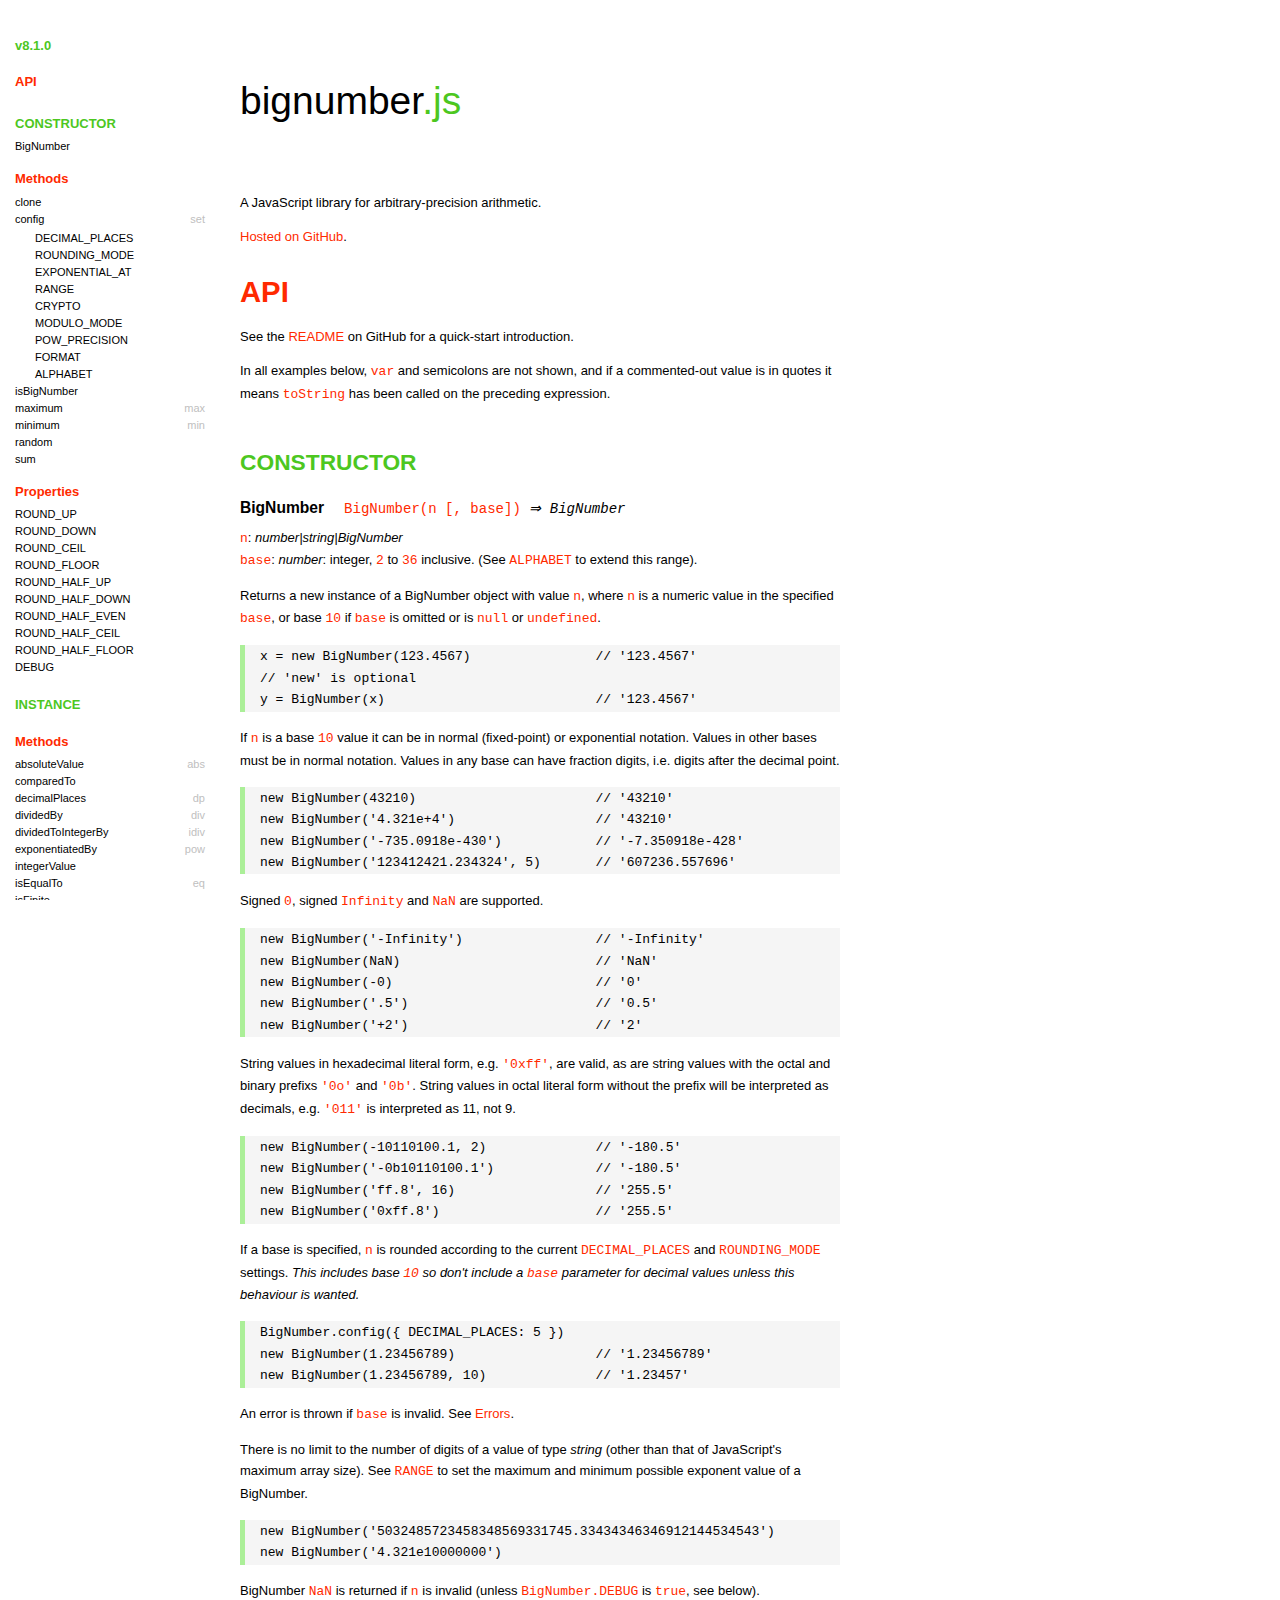
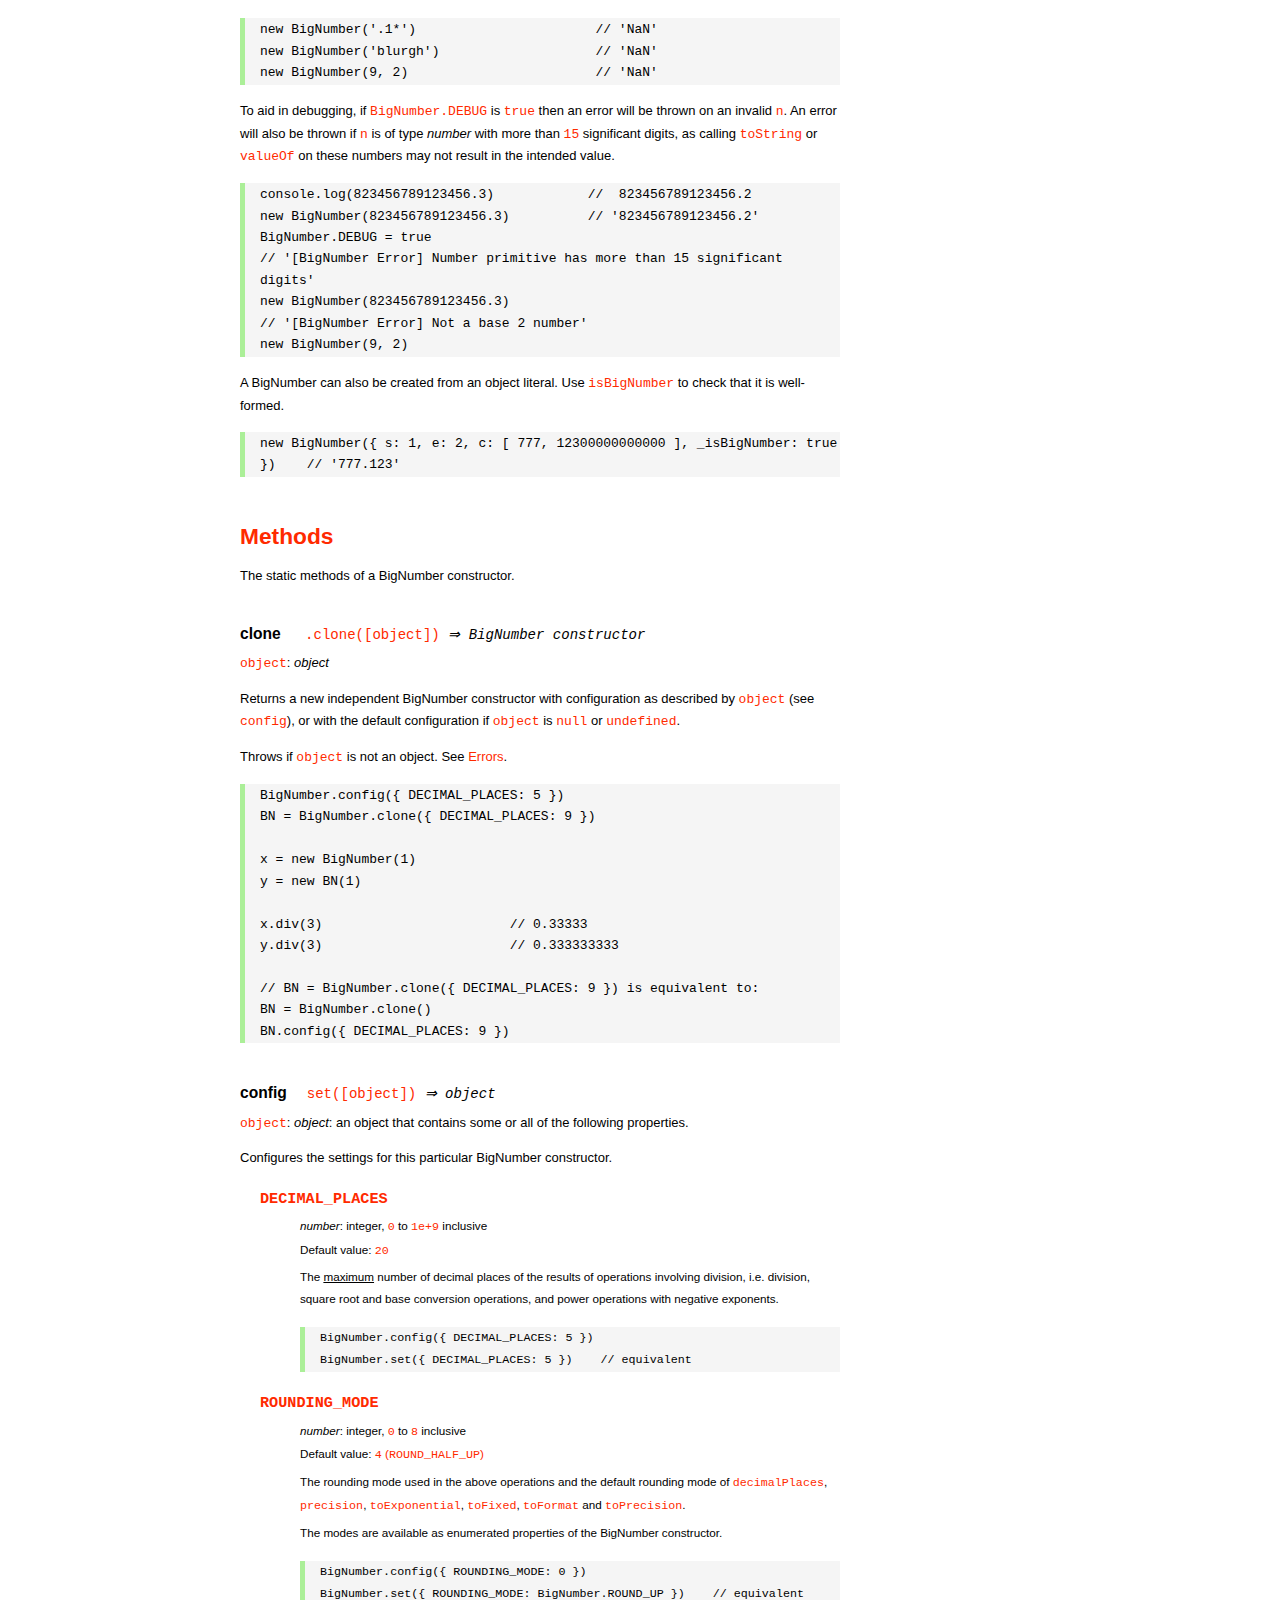
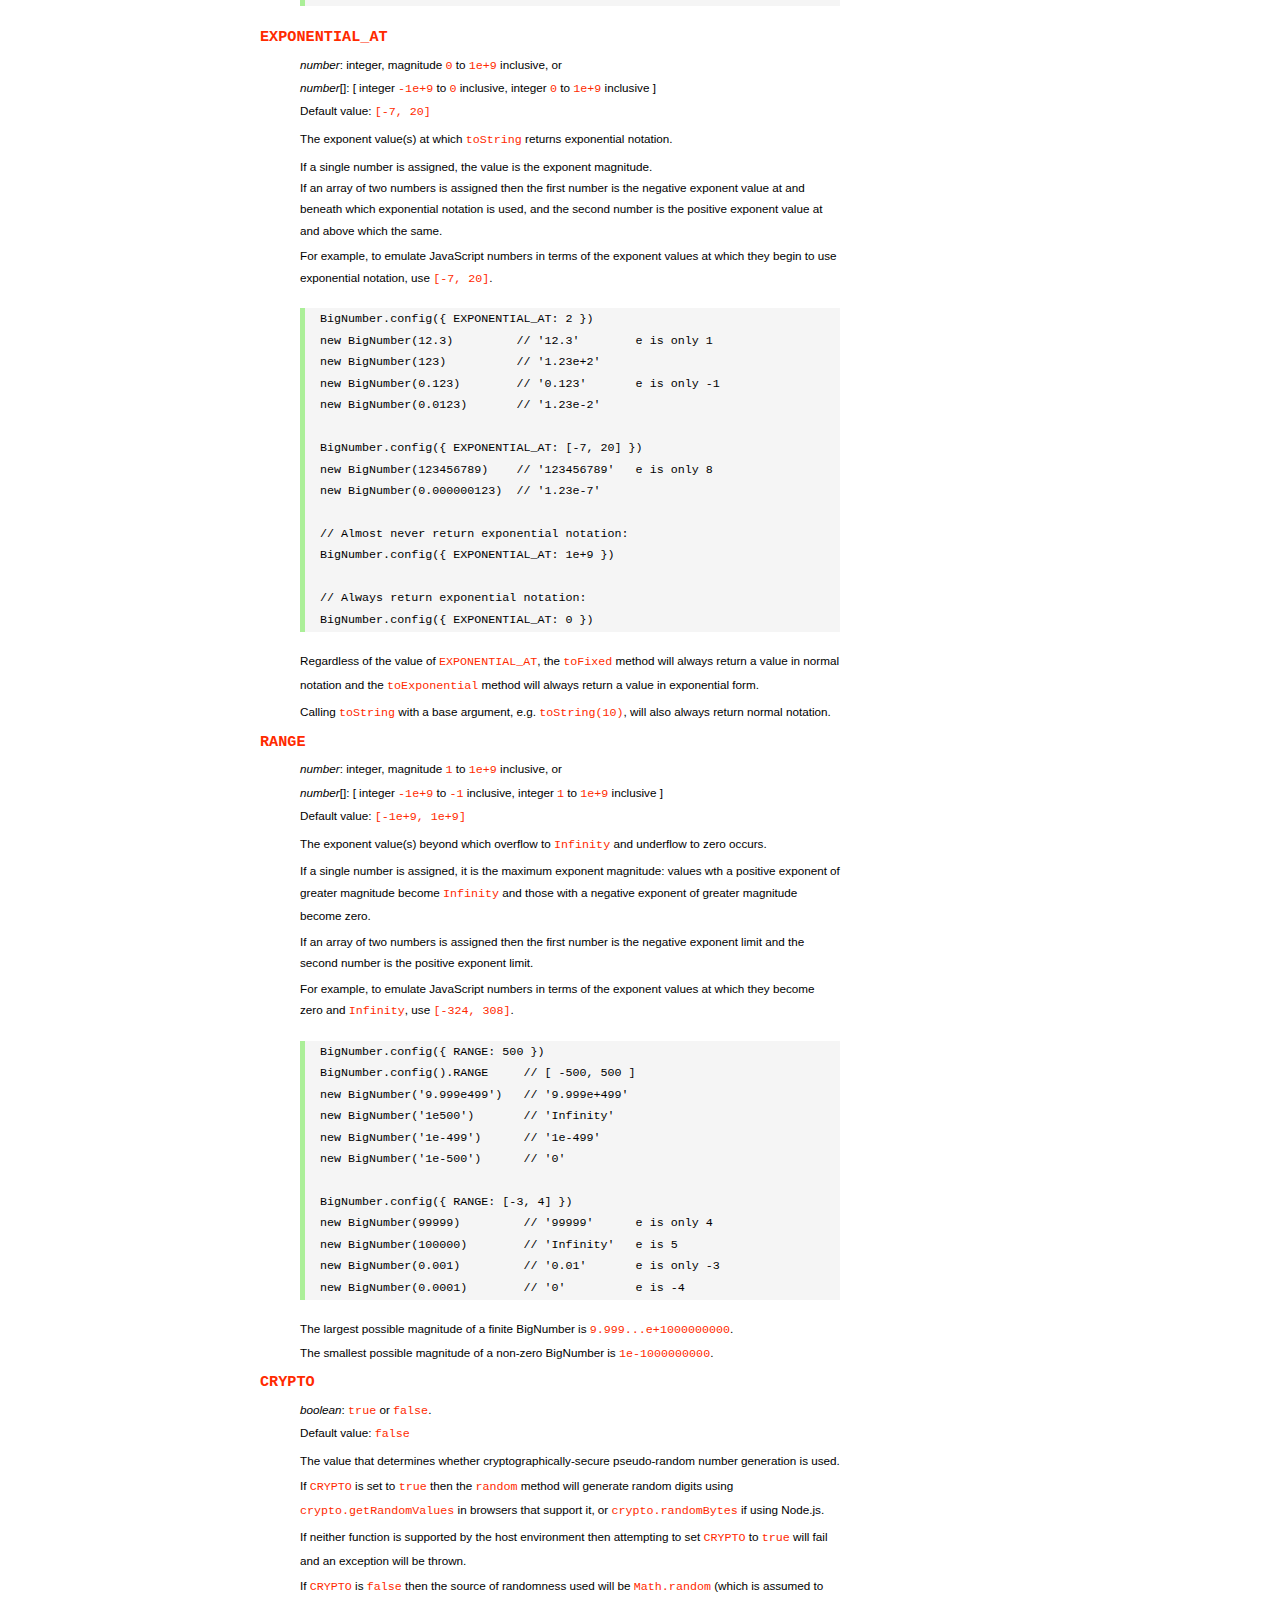
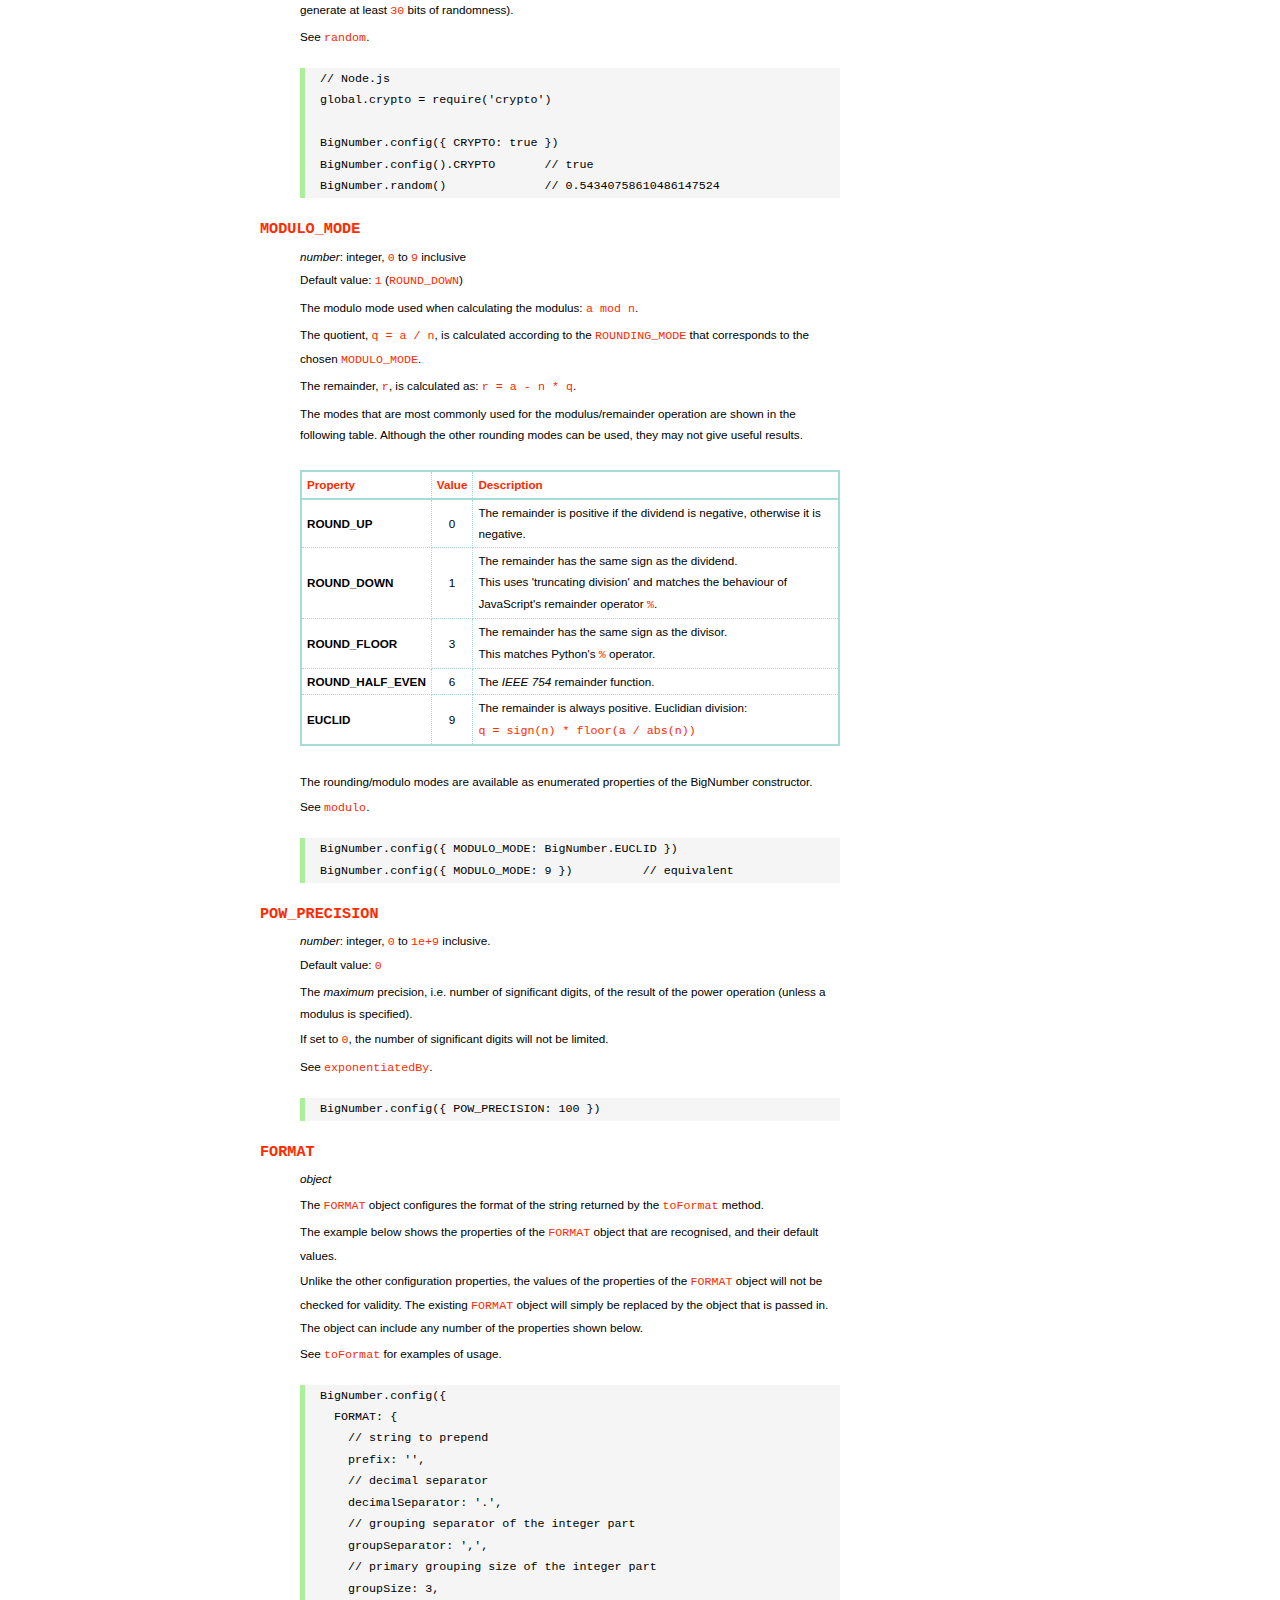
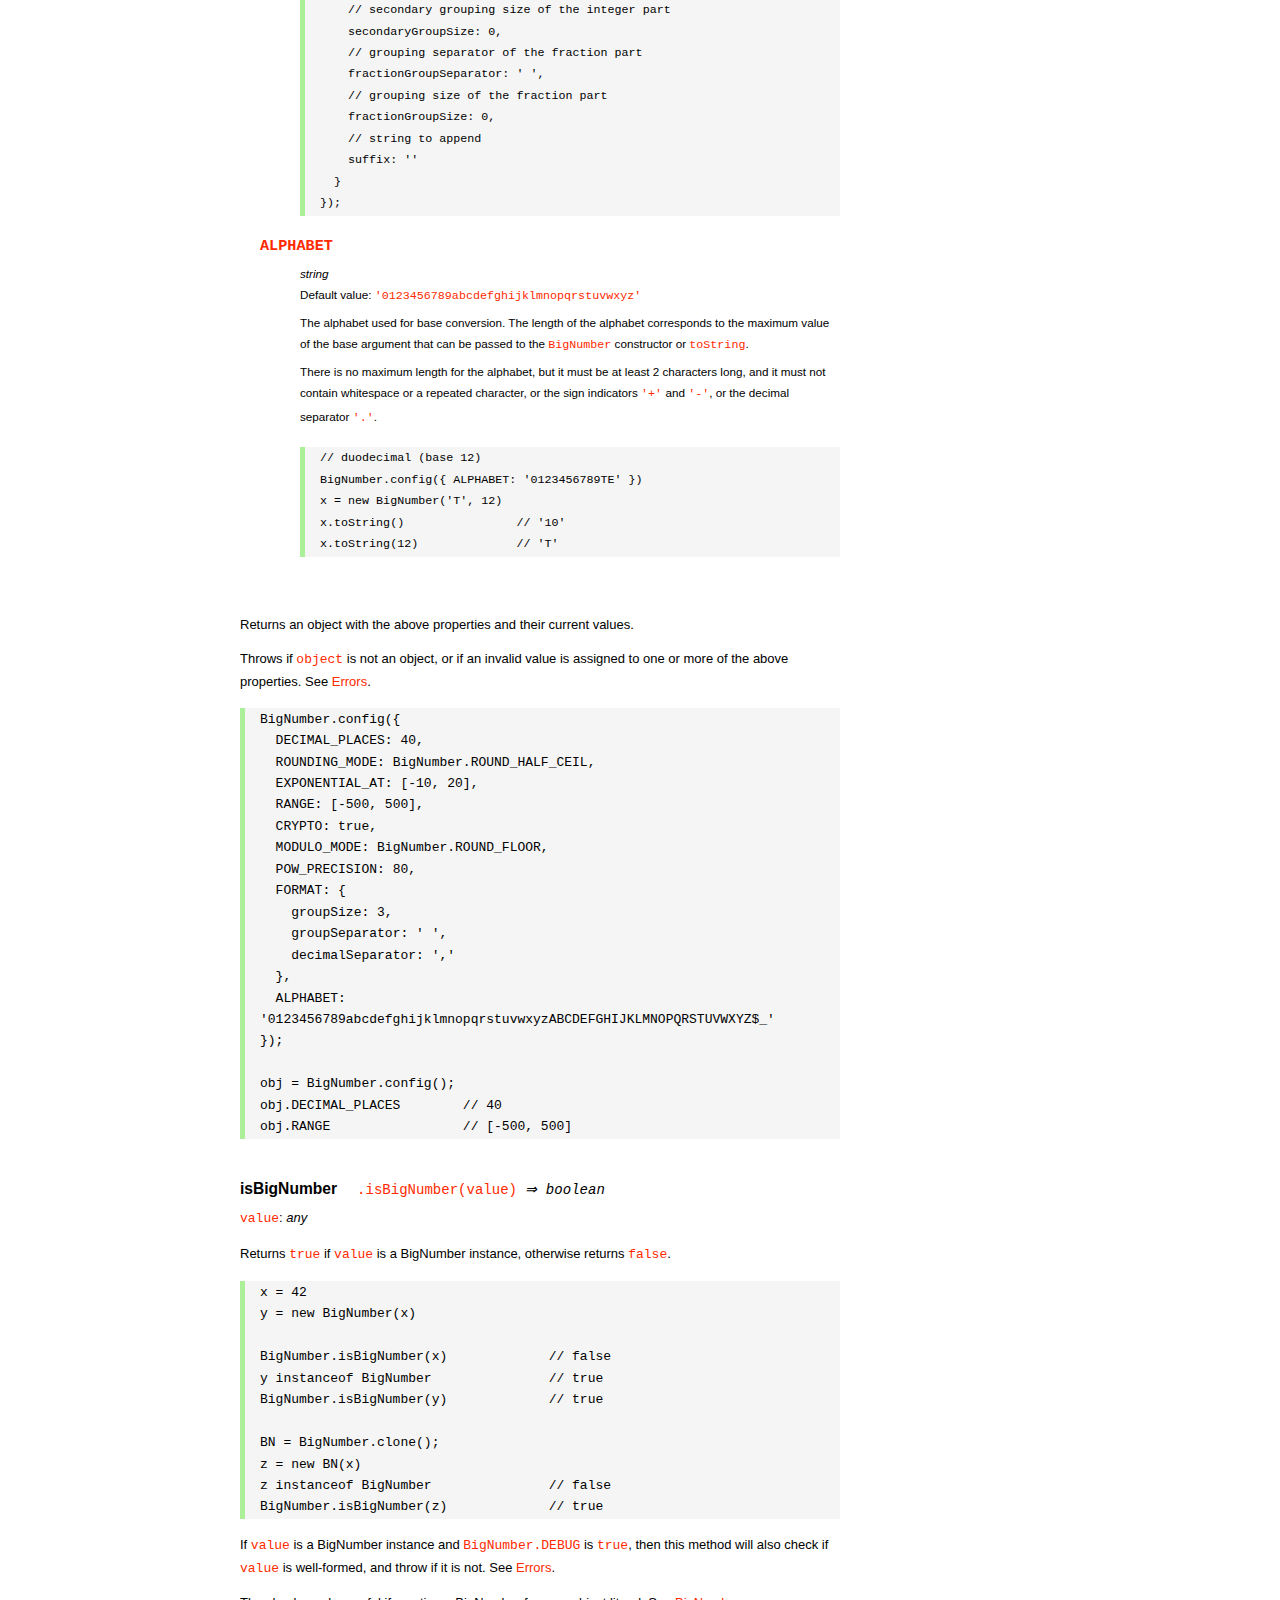
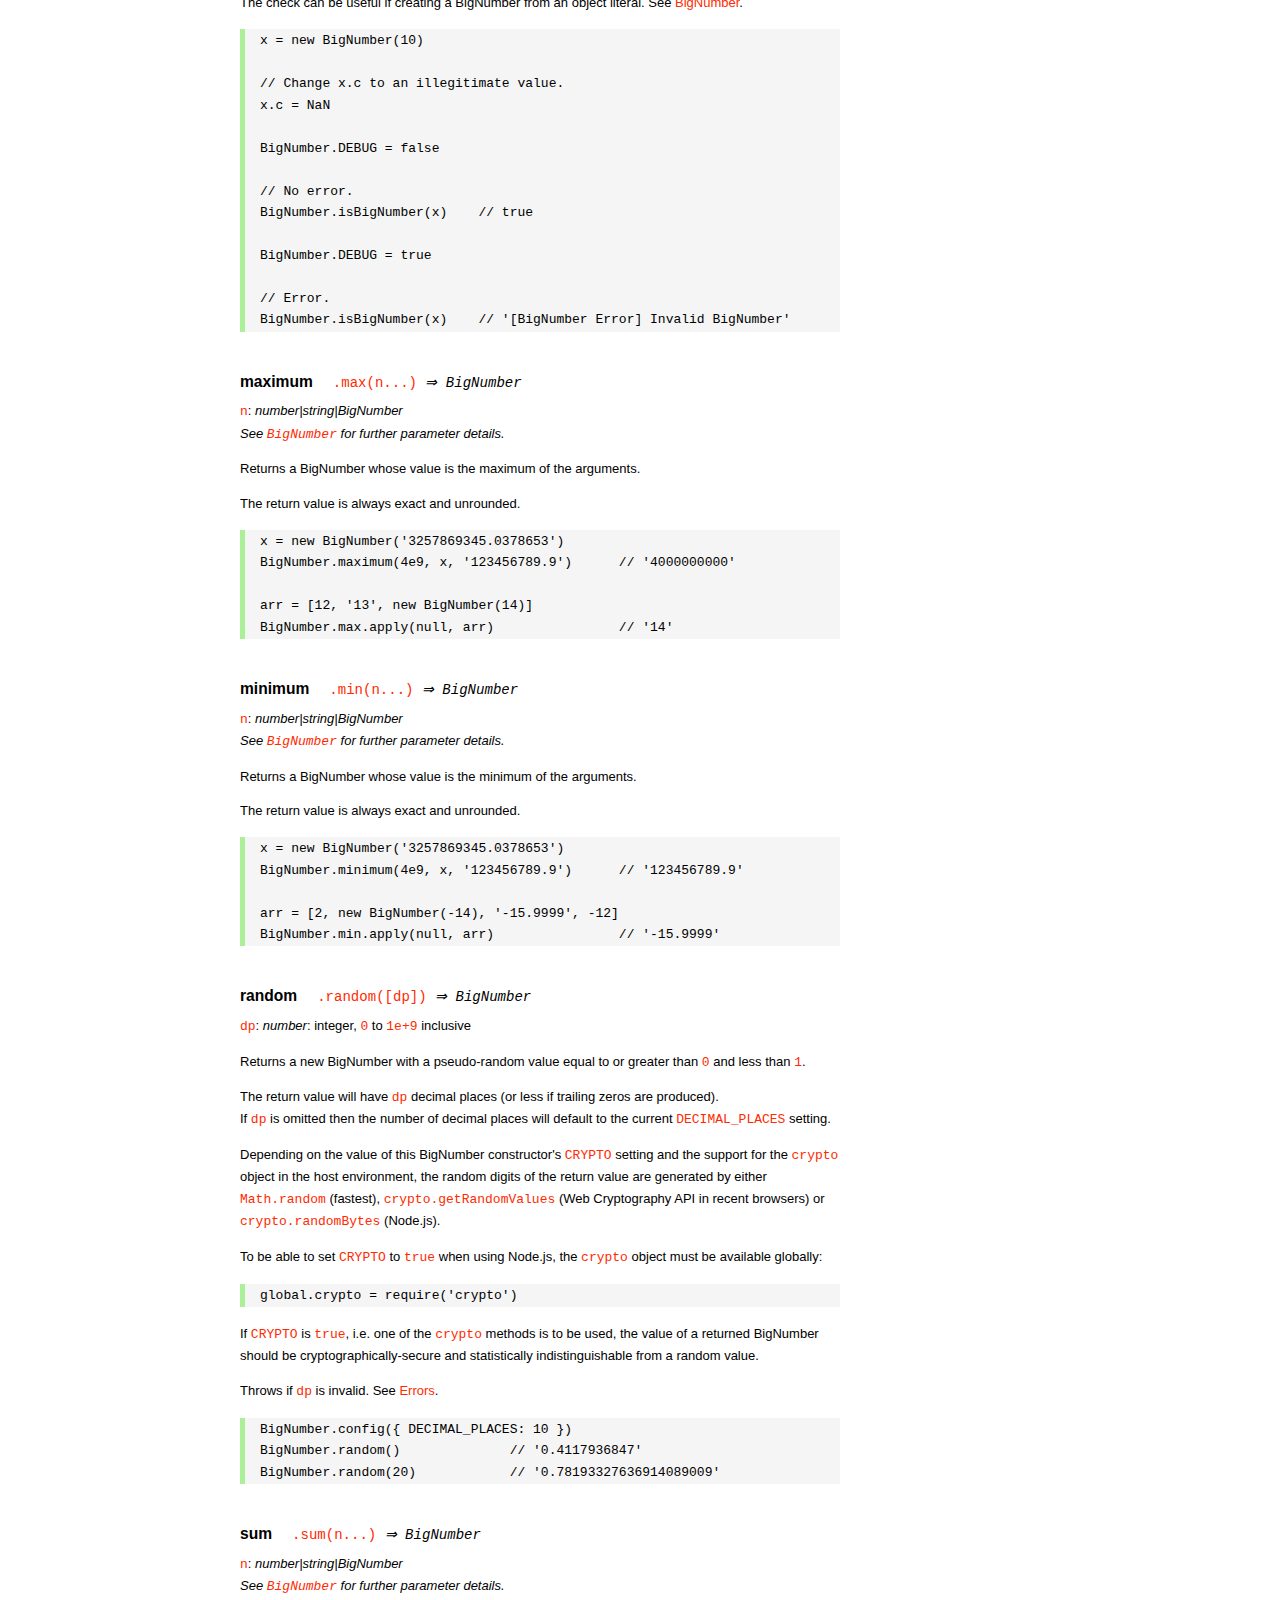
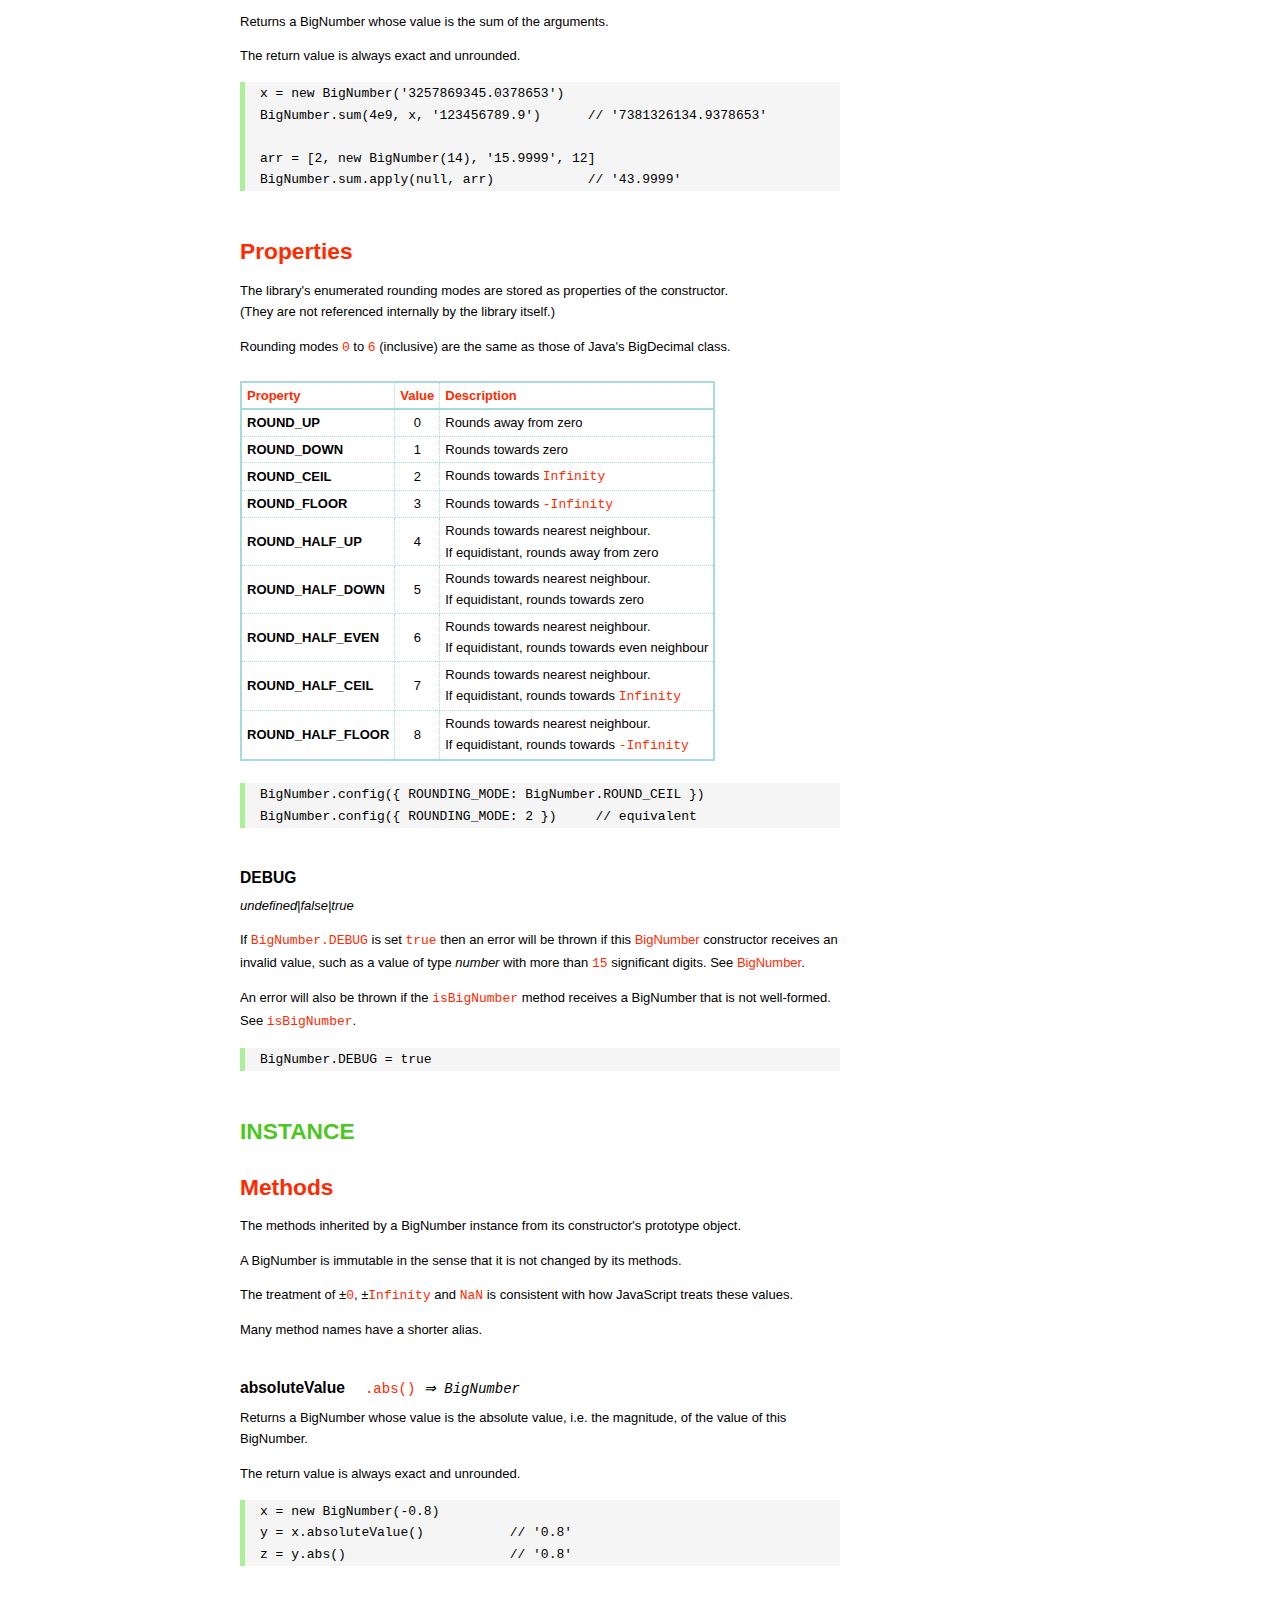
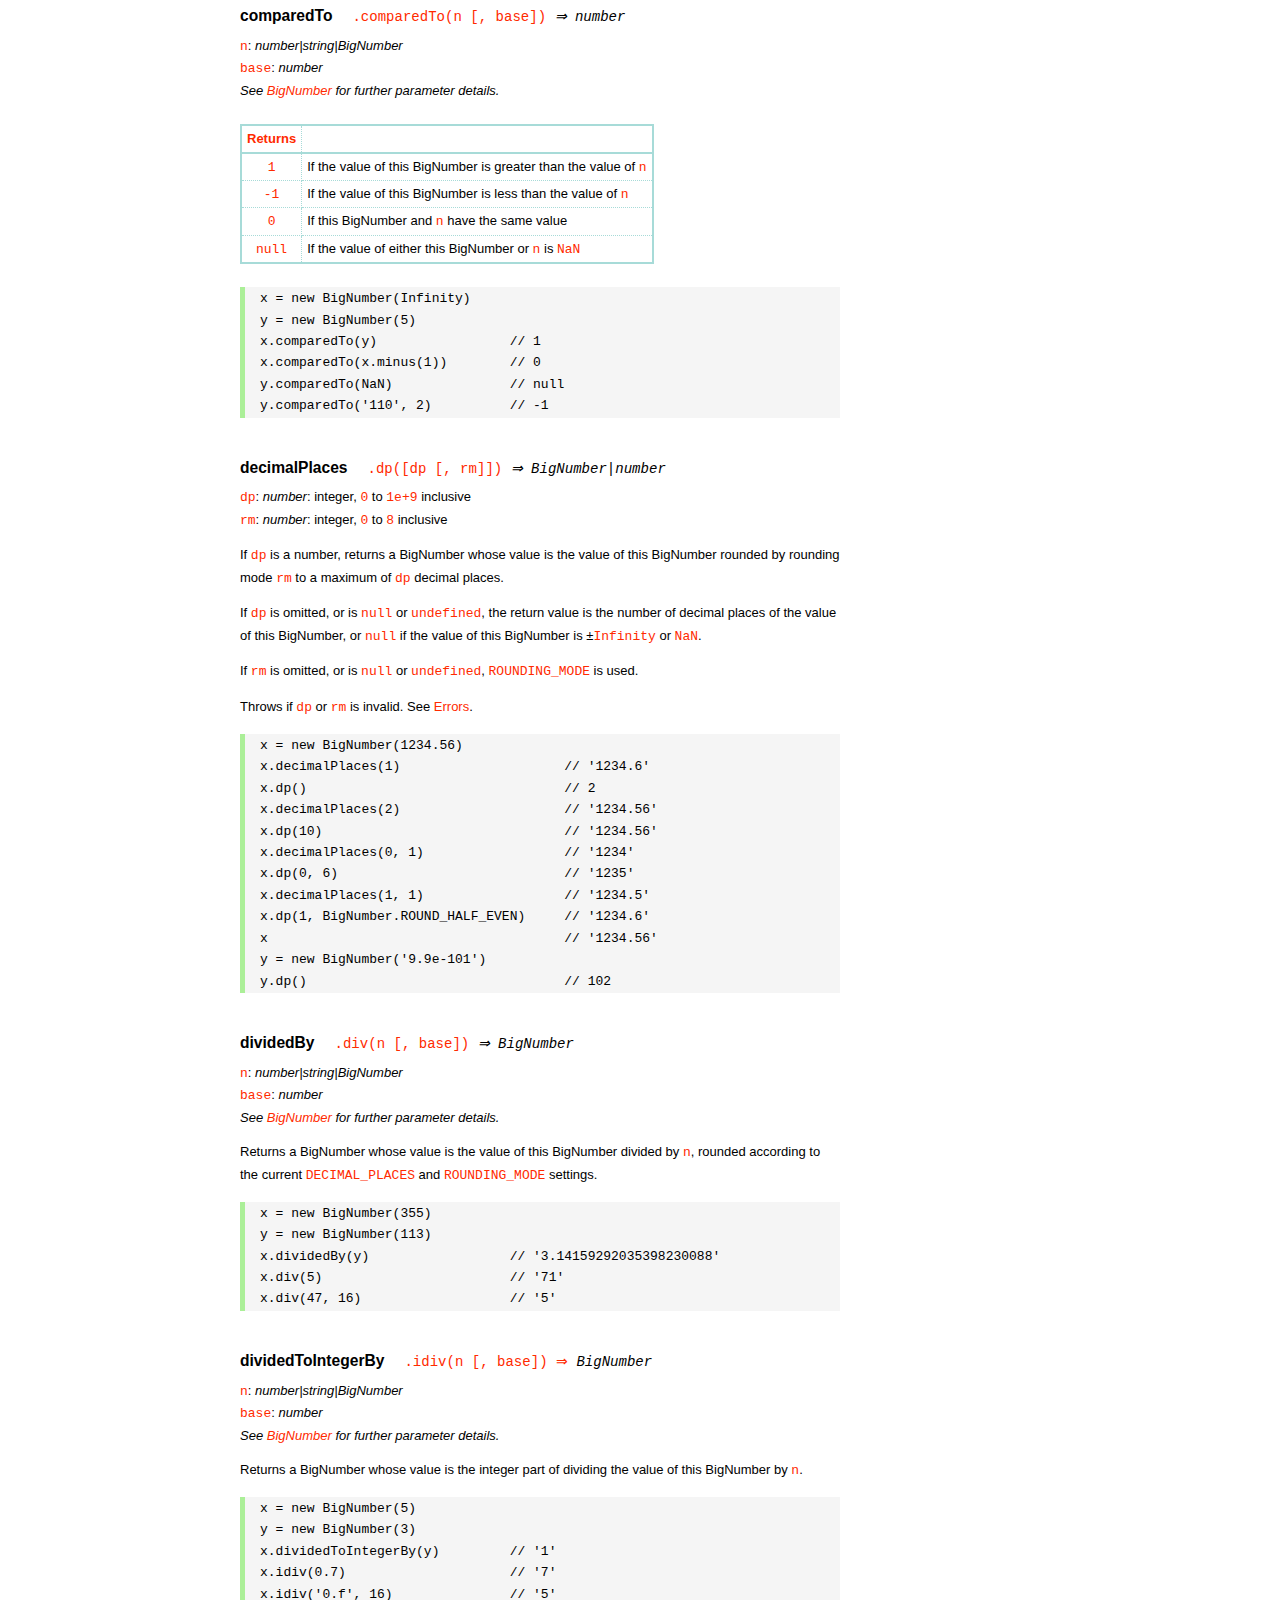
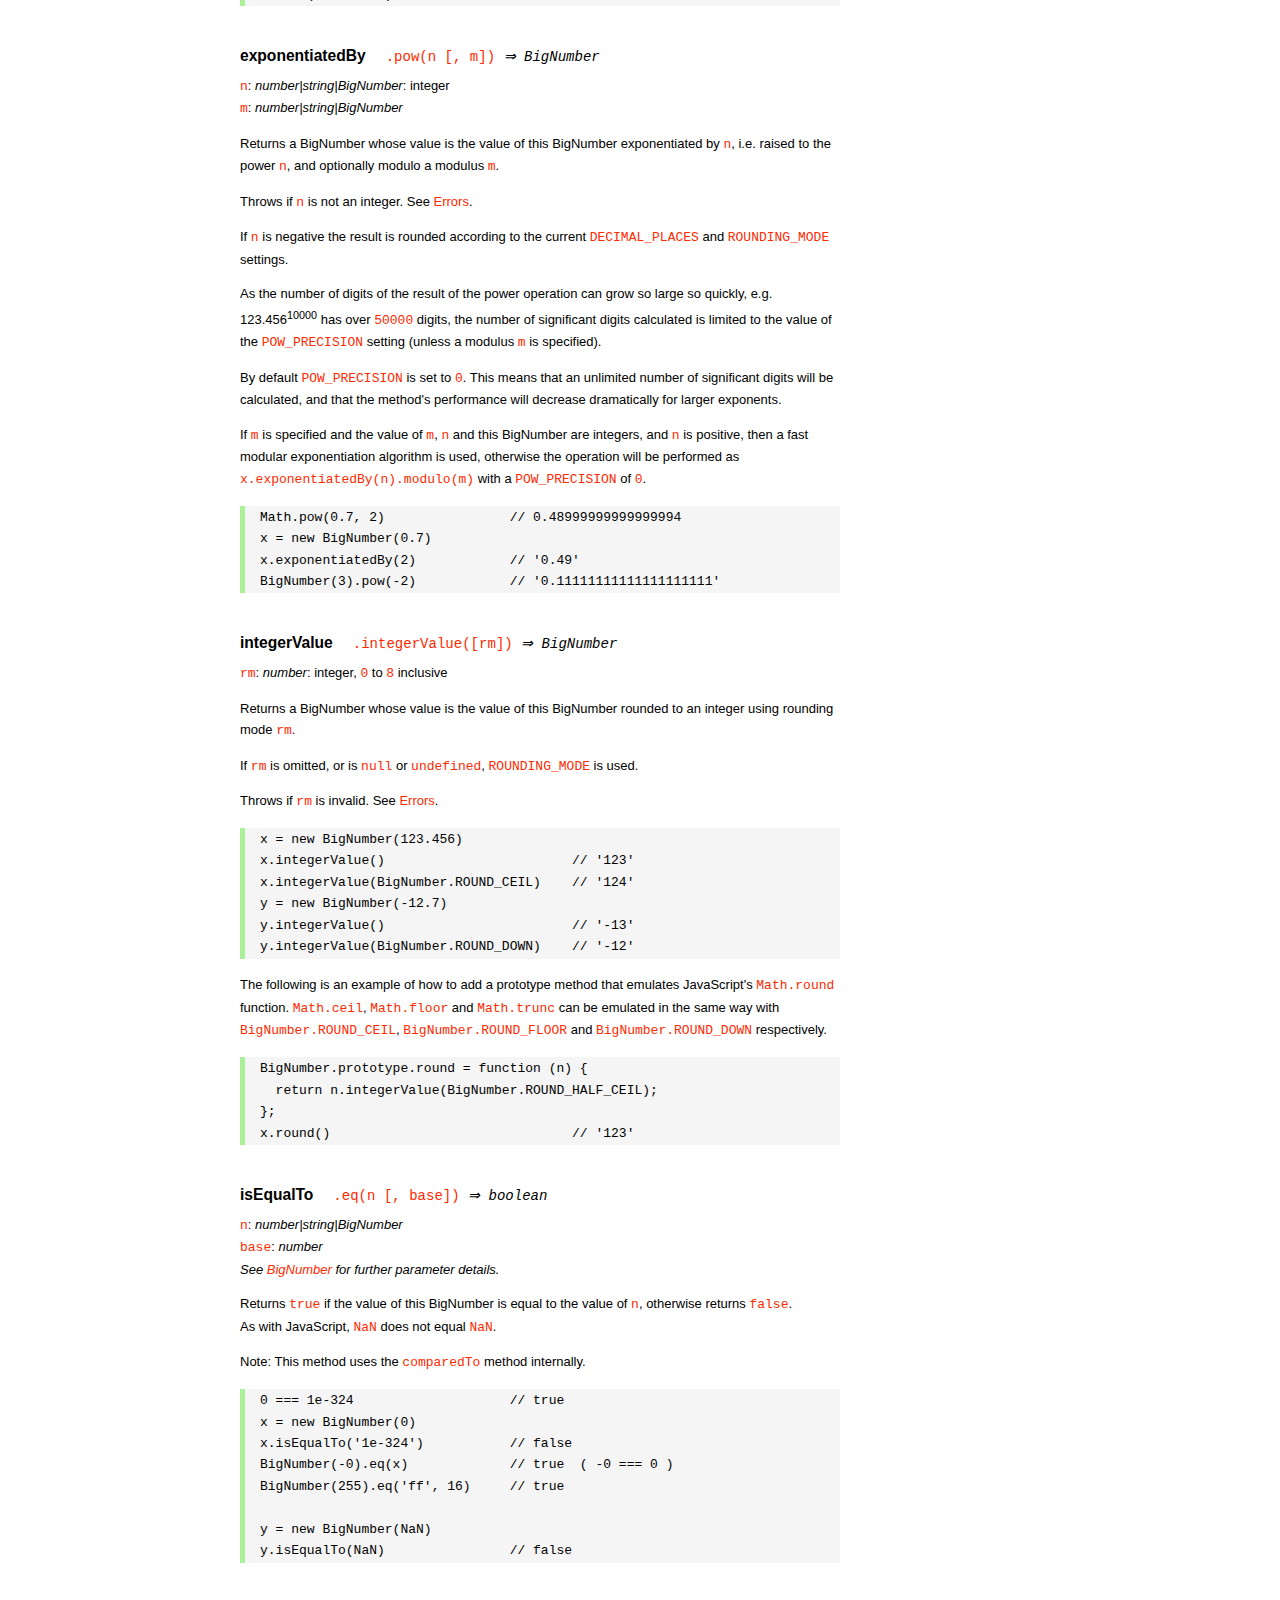
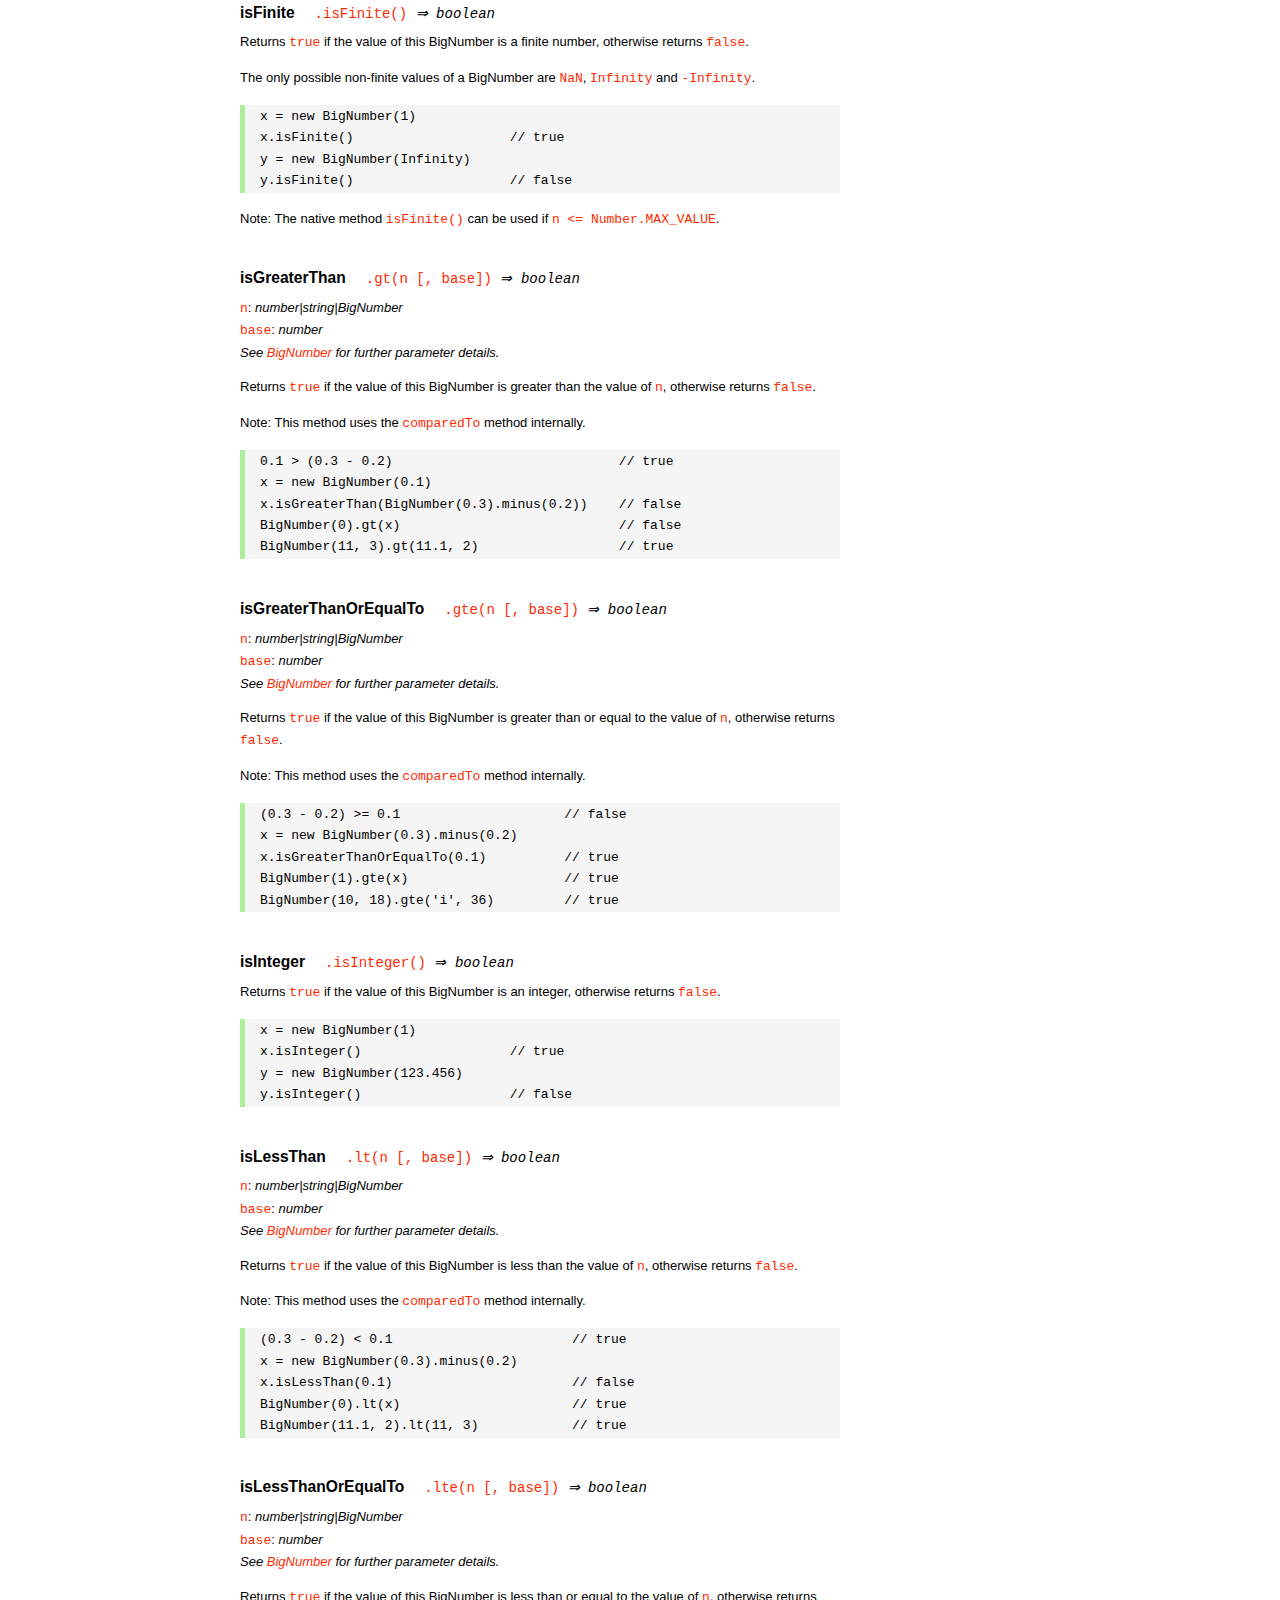
<file: SQL/node_modules/bignumber.js/doc/API.html>
<!DOCTYPE HTML>
<html>
<head>
<meta charset="utf-8">
<meta http-equiv="X-UA-Compatible" content="IE=edge">
<meta name="Author" content="M Mclaughlin">
<title>bignumber.js API</title>
<style>
html{font-size:100%}
body{background:#fff;font-family:"Helvetica Neue",Helvetica,Arial,sans-serif;font-size:13px;
  line-height:1.65em;min-height:100%;margin:0}
body,i{color:#000}
.nav{background:#fff;position:fixed;top:0;bottom:0;left:0;width:200px;overflow-y:auto;
  padding:15px 0 30px 15px}
div.container{width:600px;margin:50px 0 50px 240px}
p{margin:0 0 1em;width:600px}
pre,ul{margin:1em 0}
h1,h2,h3,h4,h5{margin:0;padding:1.5em 0 0}
h1,h2{padding:.75em 0}
h1{font:400 3em Verdana,sans-serif;color:#000;margin-bottom:1em}
h2{font-size:2.25em;color:#ff2a00}
h3{font-size:1.75em;color:#4dc71f}
h4{font-size:1.75em;color:#ff2a00;padding-bottom:.75em}
h5{font-size:1.2em;margin-bottom:.4em}
h6{font-size:1.1em;margin-bottom:0.8em;padding:0.5em 0}
dd{padding-top:.35em}
dt{padding-top:.5em}
b{font-weight:700}
dt b{font-size:1.3em}
a,a:visited{color:#ff2a00;text-decoration:none}
a:active,a:hover{outline:0;text-decoration:underline}
.nav a,.nav b,.nav a:visited{display:block;color:#ff2a00;font-weight:700; margin-top:15px}
.nav b{color:#4dc71f;margin-top:20px;cursor:default;width:auto}
ul{list-style-type:none;padding:0 0 0 20px}
.nav ul{line-height:14px;padding-left:0;margin:5px 0 0}
.nav ul a,.nav ul a:visited,span{display:inline;color:#000;font-family:Verdana,Geneva,sans-serif;
  font-size:11px;font-weight:400;margin:0}
.inset,ul.inset{margin-left:20px}
.inset{font-size:.9em}
.nav li{width:auto;margin:0 0 3px}
.alias{font-style:italic;margin-left:20px}
table{border-collapse:collapse;border-spacing:0;border:2px solid #a7dbd8;margin:1.75em 0;padding:0}
td,th{text-align:left;margin:0;padding:2px 5px;border:1px dotted #a7dbd8}
th{border-top:2px solid #a7dbd8;border-bottom:2px solid #a7dbd8;color:#ff2a00}
code,pre{font-family:Consolas, monaco, monospace;font-weight:400}
pre{background:#f5f5f5;white-space:pre-wrap;word-wrap:break-word;border-left:5px solid #abef98;
  padding:1px 0 1px 15px;margin:1.2em 0}
code,.nav-title{color:#ff2a00}
.end{margin-bottom:25px}
.centre{text-align:center}
.error-table{font-size:13px;width:100%}
#faq{margin:3em 0 0}
li span{float:right;margin-right:10px;color:#c0c0c0}
#js{font:inherit;color:#4dc71f}
</style>
</head>
<body>

  <div class="nav">

    <b>v8.1.0</b>

	<a class='nav-title' href="#">API</a>

    <b> CONSTRUCTOR </b>
    <ul>
      <li><a href="#bignumber">BigNumber</a></li>
    </ul>

    <a href="#methods">Methods</a>
    <ul>
      <li><a href="#clone">clone</a></li>
      <li><a href="#config" >config</a><span>set</span></li>
      <li>
        <ul class="inset">
          <li><a href="#decimal-places">DECIMAL_PLACES</a></li>
          <li><a href="#rounding-mode" >ROUNDING_MODE</a></li>
          <li><a href="#exponential-at">EXPONENTIAL_AT</a></li>
          <li><a href="#range"         >RANGE</a></li>
          <li><a href="#crypto"        >CRYPTO</a></li>
          <li><a href="#modulo-mode"   >MODULO_MODE</a></li>
          <li><a href="#pow-precision" >POW_PRECISION</a></li>
          <li><a href="#format"        >FORMAT</a></li>
          <li><a href="#alphabet"      >ALPHABET</a></li>
        </ul>
      </li>
      <li><a href="#isBigNumber">isBigNumber</a></li>
      <li><a href="#max"        >maximum</a><span>max</span></li>
      <li><a href="#min"        >minimum</a><span>min</span></li>
      <li><a href="#random"     >random</a></li>
      <li><a href="#sum"        >sum</a></li>
    </ul>

    <a href="#constructor-properties">Properties</a>
    <ul>
      <li><a href="#round-up"        >ROUND_UP</a></li>
      <li><a href="#round-down"      >ROUND_DOWN</a></li>
      <li><a href="#round-ceil"      >ROUND_CEIL</a></li>
      <li><a href="#round-floor"     >ROUND_FLOOR</a></li>
      <li><a href="#round-half-up"   >ROUND_HALF_UP</a></li>
      <li><a href="#round-half-down" >ROUND_HALF_DOWN</a></li>
      <li><a href="#round-half-even" >ROUND_HALF_EVEN</a></li>
      <li><a href="#round-half-ceil" >ROUND_HALF_CEIL</a></li>
      <li><a href="#round-half-floor">ROUND_HALF_FLOOR</a></li>
      <li><a href="#debug"           >DEBUG</a></li>
    </ul>

    <b> INSTANCE </b>

    <a href="#prototype-methods">Methods</a>
    <ul>
      <li><a href="#abs"    >absoluteValue         </a><span>abs</span>  </li>
      <li><a href="#cmp"    >comparedTo            </a>                  </li>
      <li><a href="#dp"     >decimalPlaces         </a><span>dp</span>   </li>
      <li><a href="#div"    >dividedBy             </a><span>div</span>  </li>
      <li><a href="#divInt" >dividedToIntegerBy    </a><span>idiv</span> </li>
      <li><a href="#pow"    >exponentiatedBy       </a><span>pow</span>  </li>
      <li><a href="#int"    >integerValue          </a>                  </li>
      <li><a href="#eq"     >isEqualTo             </a><span>eq</span>   </li>
      <li><a href="#isF"    >isFinite              </a>                  </li>
      <li><a href="#gt"     >isGreaterThan         </a><span>gt</span>   </li>
      <li><a href="#gte"    >isGreaterThanOrEqualTo</a><span>gte</span>  </li>
      <li><a href="#isInt"  >isInteger             </a>                  </li>
      <li><a href="#lt"     >isLessThan            </a><span>lt</span>   </li>
      <li><a href="#lte"    >isLessThanOrEqualTo   </a><span>lte</span>  </li>
      <li><a href="#isNaN"  >isNaN                 </a>                  </li>
      <li><a href="#isNeg"  >isNegative            </a>                  </li>
      <li><a href="#isPos"  >isPositive            </a>                  </li>
      <li><a href="#isZ"    >isZero                </a>                  </li>
      <li><a href="#minus"  >minus                 </a>                  </li>
      <li><a href="#mod"    >modulo                </a><span>mod</span>  </li>
      <li><a href="#times"  >multipliedBy          </a><span>times</span></li>
      <li><a href="#neg"    >negated               </a>                  </li>
      <li><a href="#plus"   >plus                  </a>                  </li>
      <li><a href="#sd"     >precision             </a><span>sd</span>   </li>
      <li><a href="#shift"  >shiftedBy             </a>                  </li>
      <li><a href="#sqrt"   >squareRoot            </a><span>sqrt</span> </li>
      <li><a href="#toE"    >toExponential         </a>                  </li>
      <li><a href="#toFix"  >toFixed               </a>                  </li>
      <li><a href="#toFor"  >toFormat              </a>                  </li>
      <li><a href="#toFr"   >toFraction            </a>                  </li>
      <li><a href="#toJSON" >toJSON                </a>                  </li>
      <li><a href="#toN"    >toNumber              </a>                  </li>
      <li><a href="#toP"    >toPrecision           </a>                  </li>
      <li><a href="#toS"    >toString              </a>                  </li>
      <li><a href="#valueOf">valueOf               </a>                  </li>
    </ul>

    <a href="#instance-properties">Properties</a>
    <ul>
      <li><a href="#coefficient">c: coefficient</a></li>
      <li><a href="#exponent"   >e: exponent</a></li>
      <li><a href="#sign"       >s: sign</a></li>
    </ul>

    <a href="#zero-nan-infinity">Zero, NaN &amp; Infinity</a>
    <a href="#Errors">Errors</a>
    <a href="#type-coercion">Type coercion</a>
    <a class='end' href="#faq">FAQ</a>

  </div>

  <div class="container">

    <h1>bignumber<span id='js'>.js</span></h1>

    <p>A JavaScript library for arbitrary-precision arithmetic.</p>
    <p><a href="https://github.com/MikeMcl/bignumber.js">Hosted on GitHub</a>. </p>

    <h2>API</h2>

    <p>
      See the <a href='https://github.com/MikeMcl/bignumber.js'>README</a> on GitHub for a
      quick-start introduction.
    </p>
    <p>
      In all examples below, <code>var</code> and semicolons are not shown, and if a commented-out
      value is in quotes it means <code>toString</code> has been called on the preceding expression.
    </p>


    <h3>CONSTRUCTOR</h3>


    <h5 id="bignumber">
      BigNumber<code class='inset'>BigNumber(n [, base]) <i>&rArr; BigNumber</i></code>
    </h5>
    <p>
      <code>n</code>: <i>number|string|BigNumber</i><br />
      <code>base</code>: <i>number</i>: integer, <code>2</code> to <code>36</code> inclusive. (See
      <a href='#alphabet'><code>ALPHABET</code></a> to extend this range).
    </p>
    <p>
      Returns a new instance of a BigNumber object with value <code>n</code>, where <code>n</code>
      is a numeric value in the specified <code>base</code>, or base <code>10</code> if
      <code>base</code> is omitted or is <code>null</code> or <code>undefined</code>.
    </p>
    <pre>
x = new BigNumber(123.4567)                // '123.4567'
// 'new' is optional
y = BigNumber(x)                           // '123.4567'</pre>
    <p>
      If <code>n</code> is a base <code>10</code> value it can be in normal (fixed-point) or
      exponential notation. Values in other bases must be in normal notation. Values in any base can
      have fraction digits, i.e. digits after the decimal point.
    </p>
    <pre>
new BigNumber(43210)                       // '43210'
new BigNumber('4.321e+4')                  // '43210'
new BigNumber('-735.0918e-430')            // '-7.350918e-428'
new BigNumber('123412421.234324', 5)       // '607236.557696'</pre>
    <p>
      Signed <code>0</code>, signed <code>Infinity</code> and <code>NaN</code> are supported.
    </p>
    <pre>
new BigNumber('-Infinity')                 // '-Infinity'
new BigNumber(NaN)                         // 'NaN'
new BigNumber(-0)                          // '0'
new BigNumber('.5')                        // '0.5'
new BigNumber('+2')                        // '2'</pre>
    <p>
      String values in hexadecimal literal form, e.g. <code>'0xff'</code>, are valid, as are
      string values with the octal and binary prefixs <code>'0o'</code> and <code>'0b'</code>.
      String values in octal literal form without the prefix will be interpreted as
      decimals, e.g. <code>'011'</code> is interpreted as 11, not 9.
    </p>
    <pre>
new BigNumber(-10110100.1, 2)              // '-180.5'
new BigNumber('-0b10110100.1')             // '-180.5'
new BigNumber('ff.8', 16)                  // '255.5'
new BigNumber('0xff.8')                    // '255.5'</pre>
    <p>
      If a base is specified, <code>n</code> is rounded according to the current
      <a href='#decimal-places'><code>DECIMAL_PLACES</code></a> and
      <a href='#rounding-mode'><code>ROUNDING_MODE</code></a> settings. <em>This includes base
      <code>10</code> so don't include a <code>base</code> parameter for decimal values unless
      this behaviour is wanted.</em>
    </p>
    <pre>BigNumber.config({ DECIMAL_PLACES: 5 })
new BigNumber(1.23456789)                  // '1.23456789'
new BigNumber(1.23456789, 10)              // '1.23457'</pre>
    <p>An error is thrown if <code>base</code> is invalid. See <a href='#Errors'>Errors</a>.</p>
    <p>
      There is no limit to the number of digits of a value of type <em>string</em> (other than
      that of JavaScript's maximum array size). See <a href='#range'><code>RANGE</code></a> to set
      the maximum and minimum possible exponent value of a BigNumber.
    </p>
    <pre>
new BigNumber('5032485723458348569331745.33434346346912144534543')
new BigNumber('4.321e10000000')</pre>
    <p>BigNumber <code>NaN</code> is returned if <code>n</code> is invalid
    (unless <code>BigNumber.DEBUG</code> is <code>true</code>, see below).</p>
    <pre>
new BigNumber('.1*')                       // 'NaN'
new BigNumber('blurgh')                    // 'NaN'
new BigNumber(9, 2)                        // 'NaN'</pre>
    <p>
      To aid in debugging, if <code>BigNumber.DEBUG</code> is <code>true</code> then an error will
      be thrown on an invalid <code>n</code>. An error will also be thrown if <code>n</code> is of
      type <em>number</em> with more than <code>15</code> significant digits, as calling
      <code><a href='#toS'>toString</a></code> or <code><a href='#valueOf'>valueOf</a></code> on
      these numbers may not result in the intended value.
    </p>
      <pre>
console.log(823456789123456.3)            //  823456789123456.2
new BigNumber(823456789123456.3)          // '823456789123456.2'
BigNumber.DEBUG = true
// '[BigNumber Error] Number primitive has more than 15 significant digits'
new BigNumber(823456789123456.3)
// '[BigNumber Error] Not a base 2 number'
new BigNumber(9, 2)</pre>
    <p>
      A BigNumber can also be created from an object literal.
      Use <code><a href='#isBigNumber'>isBigNumber</a></code> to check that it is well-formed.
    </p>
    <pre>new BigNumber({ s: 1, e: 2, c: [ 777, 12300000000000 ], _isBigNumber: true })    // '777.123'</pre>




    <h4 id="methods">Methods</h4>
     <p>The static methods of a BigNumber constructor.</p>




    <h5 id="clone">clone
      <code class='inset'>.clone([object]) <i>&rArr; BigNumber constructor</i></code>
    </h5>
    <p><code>object</code>: <i>object</i></p>
    <p>
      Returns a new independent BigNumber constructor with configuration as described by
      <code>object</code> (see <a href='#config'><code>config</code></a>), or with the default
      configuration if <code>object</code> is <code>null</code> or <code>undefined</code>.
    </p>
    <p>
      Throws if <code>object</code> is not an object. See <a href='#Errors'>Errors</a>.
    </p>
    <pre>BigNumber.config({ DECIMAL_PLACES: 5 })
BN = BigNumber.clone({ DECIMAL_PLACES: 9 })

x = new BigNumber(1)
y = new BN(1)

x.div(3)                        // 0.33333
y.div(3)                        // 0.333333333

// BN = BigNumber.clone({ DECIMAL_PLACES: 9 }) is equivalent to:
BN = BigNumber.clone()
BN.config({ DECIMAL_PLACES: 9 })</pre>



    <h5 id="config">config<code class='inset'>set([object]) <i>&rArr; object</i></code></h5>
    <p>
      <code>object</code>: <i>object</i>: an object that contains some or all of the following
      properties.
    </p>
    <p>Configures the settings for this particular BigNumber constructor.</p>

    <dl class='inset'>
      <dt id="decimal-places"><code><b>DECIMAL_PLACES</b></code></dt>
      <dd>
        <i>number</i>: integer, <code>0</code> to <code>1e+9</code> inclusive<br />
        Default value: <code>20</code>
      </dd>
      <dd>
        The <u>maximum</u> number of decimal places of the results of operations involving
        division, i.e. division, square root and base conversion operations, and power
        operations with negative exponents.<br />
      </dd>
      <dd>
      <pre>BigNumber.config({ DECIMAL_PLACES: 5 })
BigNumber.set({ DECIMAL_PLACES: 5 })    // equivalent</pre>
      </dd>



      <dt id="rounding-mode"><code><b>ROUNDING_MODE</b></code></dt>
      <dd>
        <i>number</i>: integer, <code>0</code> to <code>8</code> inclusive<br />
        Default value: <code>4</code> <a href="#round-half-up">(<code>ROUND_HALF_UP</code>)</a>
      </dd>
      <dd>
        The rounding mode used in the above operations and the default rounding mode of
        <a href='#dp'><code>decimalPlaces</code></a>,
        <a href='#sd'><code>precision</code></a>,
        <a href='#toE'><code>toExponential</code></a>,
        <a href='#toFix'><code>toFixed</code></a>,
        <a href='#toFor'><code>toFormat</code></a> and
        <a href='#toP'><code>toPrecision</code></a>.
      </dd>
      <dd>The modes are available as enumerated properties of the BigNumber constructor.</dd>
       <dd>
      <pre>BigNumber.config({ ROUNDING_MODE: 0 })
BigNumber.set({ ROUNDING_MODE: BigNumber.ROUND_UP })    // equivalent</pre>
        </dd>



      <dt id="exponential-at"><code><b>EXPONENTIAL_AT</b></code></dt>
      <dd>
        <i>number</i>: integer, magnitude <code>0</code> to <code>1e+9</code> inclusive, or
        <br />
        <i>number</i>[]: [ integer <code>-1e+9</code> to <code>0</code> inclusive, integer
        <code>0</code> to <code>1e+9</code> inclusive ]<br />
        Default value: <code>[-7, 20]</code>
      </dd>
      <dd>
        The exponent value(s) at which <code>toString</code> returns exponential notation.
      </dd>
      <dd>
        If a single number is assigned, the value is the exponent magnitude.<br />
        If an array of two numbers is assigned then the first number is the negative exponent
        value at and beneath which exponential notation is used, and the second number is the
        positive exponent value at and above which the same.
      </dd>
      <dd>
        For example, to emulate JavaScript numbers in terms of the exponent values at which they
        begin to use exponential notation, use <code>[-7, 20]</code>.
      </dd>
      <dd>
      <pre>BigNumber.config({ EXPONENTIAL_AT: 2 })
new BigNumber(12.3)         // '12.3'        e is only 1
new BigNumber(123)          // '1.23e+2'
new BigNumber(0.123)        // '0.123'       e is only -1
new BigNumber(0.0123)       // '1.23e-2'

BigNumber.config({ EXPONENTIAL_AT: [-7, 20] })
new BigNumber(123456789)    // '123456789'   e is only 8
new BigNumber(0.000000123)  // '1.23e-7'

// Almost never return exponential notation:
BigNumber.config({ EXPONENTIAL_AT: 1e+9 })

// Always return exponential notation:
BigNumber.config({ EXPONENTIAL_AT: 0 })</pre>
      </dd>
      <dd>
        Regardless of the value of <code>EXPONENTIAL_AT</code>, the <code>toFixed</code> method
        will always return a value in normal notation and the <code>toExponential</code> method
        will always return a value in exponential form.
      </dd>
      <dd>
        Calling <code>toString</code> with a base argument, e.g. <code>toString(10)</code>, will
        also always return normal notation.
      </dd>



      <dt id="range"><code><b>RANGE</b></code></dt>
      <dd>
        <i>number</i>: integer, magnitude <code>1</code> to <code>1e+9</code> inclusive, or
        <br />
        <i>number</i>[]: [ integer <code>-1e+9</code> to <code>-1</code> inclusive, integer
        <code>1</code> to <code>1e+9</code> inclusive ]<br />
        Default value: <code>[-1e+9, 1e+9]</code>
      </dd>
      <dd>
        The exponent value(s) beyond which overflow to <code>Infinity</code> and underflow to
        zero occurs.
      </dd>
      <dd>
        If a single number is assigned, it is the maximum exponent magnitude: values wth a
        positive exponent of greater magnitude become <code>Infinity</code> and those with a
        negative exponent of greater magnitude become zero.
      <dd>
        If an array of two numbers is assigned then the first number is the negative exponent
        limit and the second number is the positive exponent limit.
      </dd>
      <dd>
        For example, to emulate JavaScript numbers in terms of the exponent values at which they
        become zero and <code>Infinity</code>, use <code>[-324, 308]</code>.
      </dd>
      <dd>
      <pre>BigNumber.config({ RANGE: 500 })
BigNumber.config().RANGE     // [ -500, 500 ]
new BigNumber('9.999e499')   // '9.999e+499'
new BigNumber('1e500')       // 'Infinity'
new BigNumber('1e-499')      // '1e-499'
new BigNumber('1e-500')      // '0'

BigNumber.config({ RANGE: [-3, 4] })
new BigNumber(99999)         // '99999'      e is only 4
new BigNumber(100000)        // 'Infinity'   e is 5
new BigNumber(0.001)         // '0.01'       e is only -3
new BigNumber(0.0001)        // '0'          e is -4</pre>
      </dd>
      <dd>
        The largest possible magnitude of a finite BigNumber is
        <code>9.999...e+1000000000</code>.<br />
        The smallest possible magnitude of a non-zero BigNumber is <code>1e-1000000000</code>.
      </dd>



      <dt id="crypto"><code><b>CRYPTO</b></code></dt>
      <dd>
        <i>boolean</i>: <code>true</code> or <code>false</code>.<br />
        Default value: <code>false</code>
      </dd>
      <dd>
        The value that determines whether cryptographically-secure pseudo-random number
        generation is used.
      </dd>
      <dd>
        If <code>CRYPTO</code> is set to <code>true</code> then the
        <a href='#random'><code>random</code></a> method will generate random digits using
        <code>crypto.getRandomValues</code> in browsers that support it, or
        <code>crypto.randomBytes</code> if using Node.js.
      </dd>
      <dd>
        If neither function is supported by the host environment then attempting to set
        <code>CRYPTO</code> to <code>true</code> will fail and an exception will be thrown.
      </dd>
      <dd>
        If <code>CRYPTO</code> is <code>false</code> then the source of randomness used will be
        <code>Math.random</code> (which is assumed to generate at least <code>30</code> bits of
        randomness).
      </dd>
      <dd>See <a href='#random'><code>random</code></a>.</dd>
      <dd>
      <pre>
// Node.js
global.crypto = require('crypto')

BigNumber.config({ CRYPTO: true })
BigNumber.config().CRYPTO       // true
BigNumber.random()              // 0.54340758610486147524</pre>
      </dd>



      <dt id="modulo-mode"><code><b>MODULO_MODE</b></code></dt>
      <dd>
        <i>number</i>: integer, <code>0</code> to <code>9</code> inclusive<br />
        Default value: <code>1</code> (<a href="#round-down"><code>ROUND_DOWN</code></a>)
      </dd>
      <dd>The modulo mode used when calculating the modulus: <code>a mod n</code>.</dd>
      <dd>
        The quotient, <code>q = a / n</code>, is calculated according to the
        <a href='#rounding-mode'><code>ROUNDING_MODE</code></a> that corresponds to the chosen
        <code>MODULO_MODE</code>.
      </dd>
      <dd>The remainder, <code>r</code>, is calculated as: <code>r = a - n * q</code>.</dd>
      <dd>
        The modes that are most commonly used for the modulus/remainder operation are shown in
        the following table. Although the other rounding modes can be used, they may not give
        useful results.
      </dd>
      <dd>
        <table>
          <tr><th>Property</th><th>Value</th><th>Description</th></tr>
          <tr>
            <td><b>ROUND_UP</b></td><td class='centre'>0</td>
            <td>
              The remainder is positive if the dividend is negative, otherwise it is negative.
            </td>
          </tr>
          <tr>
            <td><b>ROUND_DOWN</b></td><td class='centre'>1</td>
            <td>
              The remainder has the same sign as the dividend.<br />
              This uses 'truncating division' and matches the behaviour of JavaScript's
              remainder operator <code>%</code>.
            </td>
          </tr>
          <tr>
            <td><b>ROUND_FLOOR</b></td><td class='centre'>3</td>
            <td>
              The remainder has the same sign as the divisor.<br />
              This matches Python's <code>%</code> operator.
            </td>
          </tr>
          <tr>
            <td><b>ROUND_HALF_EVEN</b></td><td class='centre'>6</td>
            <td>The <i>IEEE 754</i> remainder function.</td>
          </tr>
           <tr>
             <td><b>EUCLID</b></td><td class='centre'>9</td>
             <td>
               The remainder is always positive. Euclidian division: <br />
               <code>q = sign(n) * floor(a / abs(n))</code>
             </td>
           </tr>
        </table>
      </dd>
      <dd>
        The rounding/modulo modes are available as enumerated properties of the BigNumber
        constructor.
      </dd>
      <dd>See <a href='#mod'><code>modulo</code></a>.</dd>
      <dd>
        <pre>BigNumber.config({ MODULO_MODE: BigNumber.EUCLID })
BigNumber.config({ MODULO_MODE: 9 })          // equivalent</pre>
      </dd>



      <dt id="pow-precision"><code><b>POW_PRECISION</b></code></dt>
      <dd>
        <i>number</i>: integer, <code>0</code> to <code>1e+9</code> inclusive.<br />
        Default value: <code>0</code>
      </dd>
      <dd>
        The <i>maximum</i> precision, i.e. number of significant digits, of the result of the power
        operation (unless a modulus is specified).
      </dd>
      <dd>If set to <code>0</code>, the number of significant digits will not be limited.</dd>
      <dd>See <a href='#pow'><code>exponentiatedBy</code></a>.</dd>
      <dd><pre>BigNumber.config({ POW_PRECISION: 100 })</pre></dd>



      <dt id="format"><code><b>FORMAT</b></code></dt>
      <dd><i>object</i></dd>
      <dd>
        The <code>FORMAT</code> object configures the format of the string returned by the
        <a href='#toFor'><code>toFormat</code></a> method.
      </dd>
      <dd>
        The example below shows the properties of the <code>FORMAT</code> object that are
        recognised, and their default values.
      </dd>
      <dd>
         Unlike the other configuration properties, the values of the properties of the
         <code>FORMAT</code> object will not be checked for validity. The existing
         <code>FORMAT</code> object will simply be replaced by the object that is passed in.
         The object can include any number of the properties shown below.
      </dd>
      <dd>See <a href='#toFor'><code>toFormat</code></a> for examples of usage.</dd>
      <dd>
      <pre>
BigNumber.config({
  FORMAT: {
    // string to prepend
    prefix: '',
    // decimal separator
    decimalSeparator: '.',
    // grouping separator of the integer part
    groupSeparator: ',',
    // primary grouping size of the integer part
    groupSize: 3,
    // secondary grouping size of the integer part
    secondaryGroupSize: 0,
    // grouping separator of the fraction part
    fractionGroupSeparator: ' ',
    // grouping size of the fraction part
    fractionGroupSize: 0,
    // string to append
    suffix: ''
  }
});</pre>
      </dd>



      <dt id="alphabet"><code><b>ALPHABET</b></code></dt>
      <dd>
        <i>string</i><br />
        Default value: <code>'0123456789abcdefghijklmnopqrstuvwxyz'</code>
      </dd>
      <dd>
        The alphabet used for base conversion. The length of the alphabet corresponds to the
        maximum value of the base argument that can be passed to the
        <a href='#bignumber'><code>BigNumber</code></a> constructor or
        <a href='#toS'><code>toString</code></a>.
      </dd>
      <dd>
        There is no maximum length for the alphabet, but it must be at least 2 characters long, and
        it must not contain whitespace or a repeated character, or the sign indicators
        <code>'+'</code> and <code>'-'</code>, or the decimal separator <code>'.'</code>.
      </dd>
      <dd>
        <pre>// duodecimal (base 12)
BigNumber.config({ ALPHABET: '0123456789TE' })
x = new BigNumber('T', 12)
x.toString()                // '10'
x.toString(12)              // 'T'</pre>
      </dd>



    </dl>
    <br /><br />
    <p>Returns an object with the above properties and their current values.</p>
    <p>
      Throws if <code>object</code> is not an object, or if an invalid value is assigned to
      one or more of the above properties. See <a href='#Errors'>Errors</a>.
    </p>
    <pre>
BigNumber.config({
  DECIMAL_PLACES: 40,
  ROUNDING_MODE: BigNumber.ROUND_HALF_CEIL,
  EXPONENTIAL_AT: [-10, 20],
  RANGE: [-500, 500],
  CRYPTO: true,
  MODULO_MODE: BigNumber.ROUND_FLOOR,
  POW_PRECISION: 80,
  FORMAT: {
    groupSize: 3,
    groupSeparator: ' ',
    decimalSeparator: ','
  },
  ALPHABET: '0123456789abcdefghijklmnopqrstuvwxyzABCDEFGHIJKLMNOPQRSTUVWXYZ$_'
});

obj = BigNumber.config();
obj.DECIMAL_PLACES        // 40
obj.RANGE                 // [-500, 500]</pre>



    <h5 id="isBigNumber">
      isBigNumber<code class='inset'>.isBigNumber(value) <i>&rArr; boolean</i></code>
    </h5>
    <p><code>value</code>: <i>any</i><br /></p>
    <p>
      Returns <code>true</code> if <code>value</code> is a BigNumber instance, otherwise returns
      <code>false</code>.
    </p>
    <pre>x = 42
y = new BigNumber(x)

BigNumber.isBigNumber(x)             // false
y instanceof BigNumber               // true
BigNumber.isBigNumber(y)             // true

BN = BigNumber.clone();
z = new BN(x)
z instanceof BigNumber               // false
BigNumber.isBigNumber(z)             // true</pre>
    <p>
      If <code>value</code> is a BigNumber instance and <code>BigNumber.DEBUG</code> is <code>true</code>,
      then this method will also check if <code>value</code> is well-formed, and throw if it is not.
      See <a href='#Errors'>Errors</a>.
    </p>
    <p>
      The check can be useful if creating a BigNumber from an object literal.
      See <a href='#bignumber'>BigNumber</a>.
    </p>
    <pre>
x = new BigNumber(10)

// Change x.c to an illegitimate value.
x.c = NaN

BigNumber.DEBUG = false

// No error.
BigNumber.isBigNumber(x)    // true

BigNumber.DEBUG = true

// Error.
BigNumber.isBigNumber(x)    // '[BigNumber Error] Invalid BigNumber'</pre>



    <h5 id="max">maximum<code class='inset'>.max(n...) <i>&rArr; BigNumber</i></code></h5>
    <p>
      <code>n</code>: <i>number|string|BigNumber</i><br />
      <i>See <code><a href="#bignumber">BigNumber</a></code> for further parameter details.</i>
    </p>
    <p>
      Returns a BigNumber whose value is the maximum of the arguments.
    </p>
    <p>The return value is always exact and unrounded.</p>
    <pre>x = new BigNumber('3257869345.0378653')
BigNumber.maximum(4e9, x, '123456789.9')      // '4000000000'

arr = [12, '13', new BigNumber(14)]
BigNumber.max.apply(null, arr)                // '14'</pre>



    <h5 id="min">minimum<code class='inset'>.min(n...) <i>&rArr; BigNumber</i></code></h5>
    <p>
      <code>n</code>: <i>number|string|BigNumber</i><br />
      <i>See <code><a href="#bignumber">BigNumber</a></code> for further parameter details.</i>
    </p>
    <p>
      Returns a BigNumber whose value is the minimum of the arguments.
    </p>
    <p>The return value is always exact and unrounded.</p>
    <pre>x = new BigNumber('3257869345.0378653')
BigNumber.minimum(4e9, x, '123456789.9')      // '123456789.9'

arr = [2, new BigNumber(-14), '-15.9999', -12]
BigNumber.min.apply(null, arr)                // '-15.9999'</pre>



    <h5 id="random">
      random<code class='inset'>.random([dp]) <i>&rArr; BigNumber</i></code>
    </h5>
    <p><code>dp</code>: <i>number</i>: integer, <code>0</code> to <code>1e+9</code> inclusive</p>
    <p>
      Returns a new BigNumber with a pseudo-random value equal to or greater than <code>0</code> and
      less than <code>1</code>.
    </p>
    <p>
      The return value will have <code>dp</code> decimal places (or less if trailing zeros are
      produced).<br />
      If <code>dp</code> is omitted then the number of decimal places will default to the current
      <a href='#decimal-places'><code>DECIMAL_PLACES</code></a> setting.
    </p>
    <p>
      Depending on the value of this BigNumber constructor's
      <a href='#crypto'><code>CRYPTO</code></a> setting and the support for the
      <code>crypto</code> object in the host environment, the random digits of the return value are
      generated by either <code>Math.random</code> (fastest), <code>crypto.getRandomValues</code>
      (Web Cryptography API in recent browsers) or <code>crypto.randomBytes</code> (Node.js).
    </p>
    <p>
      To be able to set <a href='#crypto'><code>CRYPTO</code></a> to <code>true</code> when using
      Node.js, the <code>crypto</code> object must be available globally:
    </p>
    <pre>global.crypto = require('crypto')</pre>
    <p>
      If <a href='#crypto'><code>CRYPTO</code></a> is <code>true</code>, i.e. one of the
      <code>crypto</code> methods is to be used, the value of a returned BigNumber should be
      cryptographically-secure and statistically indistinguishable from a random value.
    </p>
    <p>
      Throws if <code>dp</code> is invalid. See <a href='#Errors'>Errors</a>.
    </p>
    <pre>BigNumber.config({ DECIMAL_PLACES: 10 })
BigNumber.random()              // '0.4117936847'
BigNumber.random(20)            // '0.78193327636914089009'</pre>



    <h5 id="sum">sum<code class='inset'>.sum(n...) <i>&rArr; BigNumber</i></code></h5>
    <p>
      <code>n</code>: <i>number|string|BigNumber</i><br />
      <i>See <code><a href="#bignumber">BigNumber</a></code> for further parameter details.</i>
    </p>
    <p>Returns a BigNumber whose value is the sum of the arguments.</p>
    <p>The return value is always exact and unrounded.</p>
    <pre>x = new BigNumber('3257869345.0378653')
BigNumber.sum(4e9, x, '123456789.9')      // '7381326134.9378653'

arr = [2, new BigNumber(14), '15.9999', 12]
BigNumber.sum.apply(null, arr)            // '43.9999'</pre>



    <h4 id="constructor-properties">Properties</h4>
    <p>
      The library's enumerated rounding modes are stored as properties of the constructor.<br />
      (They are not referenced internally by the library itself.)
    </p>
    <p>
      Rounding modes <code>0</code> to <code>6</code> (inclusive) are the same as those of Java's
      BigDecimal class.
    </p>
    <table>
      <tr>
        <th>Property</th>
        <th>Value</th>
        <th>Description</th>
      </tr>
      <tr>
        <td id="round-up"><b>ROUND_UP</b></td>
        <td class='centre'>0</td>
        <td>Rounds away from zero</td>
      </tr>
      <tr>
        <td id="round-down"><b>ROUND_DOWN</b></td>
        <td class='centre'>1</td>
        <td>Rounds towards zero</td>
      </tr>
      <tr>
        <td id="round-ceil"><b>ROUND_CEIL</b></td>
        <td class='centre'>2</td>
        <td>Rounds towards <code>Infinity</code></td>
      </tr>
      <tr>
        <td id="round-floor"><b>ROUND_FLOOR</b></td>
        <td class='centre'>3</td>
        <td>Rounds towards <code>-Infinity</code></td>
      </tr>
      <tr>
        <td id="round-half-up"><b>ROUND_HALF_UP</b></td>
        <td class='centre'>4</td>
        <td>
          Rounds towards nearest neighbour.<br />
          If equidistant, rounds away from zero
        </td>
      </tr>
      <tr>
        <td id="round-half-down"><b>ROUND_HALF_DOWN</b></td>
        <td class='centre'>5</td>
        <td>
          Rounds towards nearest neighbour.<br />
          If equidistant, rounds towards zero
        </td>
      </tr>
      <tr>
        <td id="round-half-even"><b>ROUND_HALF_EVEN</b></td>
        <td class='centre'>6</td>
        <td>
          Rounds towards nearest neighbour.<br />
          If equidistant, rounds towards even neighbour
        </td>
      </tr>
      <tr>
        <td id="round-half-ceil"><b>ROUND_HALF_CEIL</b></td>
        <td class='centre'>7</td>
        <td>
          Rounds towards nearest neighbour.<br />
          If equidistant, rounds towards <code>Infinity</code>
        </td>
      </tr>
      <tr>
        <td id="round-half-floor"><b>ROUND_HALF_FLOOR</b></td>
        <td class='centre'>8</td>
        <td>
          Rounds towards nearest neighbour.<br />
          If equidistant, rounds towards <code>-Infinity</code>
        </td>
      </tr>
    </table>
    <pre>
BigNumber.config({ ROUNDING_MODE: BigNumber.ROUND_CEIL })
BigNumber.config({ ROUNDING_MODE: 2 })     // equivalent</pre>

    <h5 id="debug">DEBUG</h5>
    <p><i>undefined|false|true</i></p>
    <p>
      If <code>BigNumber.DEBUG</code> is set <code>true</code> then an error will be thrown
      if this <a href='#bignumber'>BigNumber</a> constructor receives an invalid value, such as
      a value of type <em>number</em> with more than <code>15</code> significant digits.
      See <a href='#bignumber'>BigNumber</a>.
    </p>
    <p>
      An error will also be thrown if the <code><a href='#isBigNumber'>isBigNumber</a></code>
      method receives a BigNumber that is not well-formed.
      See <code><a href='#isBigNumber'>isBigNumber</a></code>.
    </p>
    <pre>BigNumber.DEBUG = true</pre>


    <h3>INSTANCE</h3>


    <h4 id="prototype-methods">Methods</h4>
    <p>The methods inherited by a BigNumber instance from its constructor's prototype object.</p>
    <p>A BigNumber is immutable in the sense that it is not changed by its methods. </p>
    <p>
      The treatment of &plusmn;<code>0</code>, &plusmn;<code>Infinity</code> and <code>NaN</code> is
      consistent with how JavaScript treats these values.
    </p>
    <p>Many method names have a shorter alias.</p>



    <h5 id="abs">absoluteValue<code class='inset'>.abs() <i>&rArr; BigNumber</i></code></h5>
    <p>
      Returns a BigNumber whose value is the absolute value, i.e. the magnitude, of the value of
      this BigNumber.
    </p>
    <p>The return value is always exact and unrounded.</p>
    <pre>
x = new BigNumber(-0.8)
y = x.absoluteValue()           // '0.8'
z = y.abs()                     // '0.8'</pre>



    <h5 id="cmp">
      comparedTo<code class='inset'>.comparedTo(n [, base]) <i>&rArr; number</i></code>
    </h5>
    <p>
      <code>n</code>: <i>number|string|BigNumber</i><br />
      <code>base</code>: <i>number</i><br />
      <i>See <a href="#bignumber">BigNumber</a> for further parameter details.</i>
    </p>
    <table>
      <tr><th>Returns</th><th>&nbsp;</th></tr>
      <tr>
        <td class='centre'><code>1</code></td>
        <td>If the value of this BigNumber is greater than the value of <code>n</code></td>
      </tr>
      <tr>
        <td class='centre'><code>-1</code></td>
        <td>If the value of this BigNumber is less than the value of <code>n</code></td>
      </tr>
      <tr>
        <td class='centre'><code>0</code></td>
        <td>If this BigNumber and <code>n</code> have the same value</td>
      </tr>
       <tr>
        <td class='centre'><code>null</code></td>
        <td>If the value of either this BigNumber or <code>n</code> is <code>NaN</code></td>
      </tr>
    </table>
    <pre>
x = new BigNumber(Infinity)
y = new BigNumber(5)
x.comparedTo(y)                 // 1
x.comparedTo(x.minus(1))        // 0
y.comparedTo(NaN)               // null
y.comparedTo('110', 2)          // -1</pre>



    <h5 id="dp">
      decimalPlaces<code class='inset'>.dp([dp [, rm]]) <i>&rArr; BigNumber|number</i></code>
    </h5>
    <p>
      <code>dp</code>: <i>number</i>: integer, <code>0</code> to <code>1e+9</code> inclusive<br />
      <code>rm</code>: <i>number</i>: integer, <code>0</code> to <code>8</code> inclusive
    </p>
    <p>
      If <code>dp</code> is a number, returns a BigNumber whose value is the value of this BigNumber
      rounded by rounding mode <code>rm</code> to a maximum of <code>dp</code> decimal places.
    </p>
    <p>
      If <code>dp</code> is omitted, or is <code>null</code> or <code>undefined</code>, the return
      value is the number of decimal places of the value of this BigNumber, or <code>null</code> if
      the value of this BigNumber is &plusmn;<code>Infinity</code> or <code>NaN</code>.
    </p>
    <p>
      If <code>rm</code> is omitted, or is <code>null</code> or <code>undefined</code>,
      <a href='#rounding-mode'><code>ROUNDING_MODE</code></a> is used.
    </p>
    <p>
      Throws if <code>dp</code> or <code>rm</code> is invalid. See <a href='#Errors'>Errors</a>.
    </p>
    <pre>
x = new BigNumber(1234.56)
x.decimalPlaces(1)                     // '1234.6'
x.dp()                                 // 2
x.decimalPlaces(2)                     // '1234.56'
x.dp(10)                               // '1234.56'
x.decimalPlaces(0, 1)                  // '1234'
x.dp(0, 6)                             // '1235'
x.decimalPlaces(1, 1)                  // '1234.5'
x.dp(1, BigNumber.ROUND_HALF_EVEN)     // '1234.6'
x                                      // '1234.56'
y = new BigNumber('9.9e-101')
y.dp()                                 // 102</pre>



    <h5 id="div">dividedBy<code class='inset'>.div(n [, base]) <i>&rArr; BigNumber</i></code>
    </h5>
    <p>
      <code>n</code>: <i>number|string|BigNumber</i><br />
      <code>base</code>: <i>number</i><br />
      <i>See <a href="#bignumber">BigNumber</a> for further parameter details.</i>
    </p>
    <p>
      Returns a BigNumber whose value is the value of this BigNumber divided by
      <code>n</code>, rounded according to the current
      <a href='#decimal-places'><code>DECIMAL_PLACES</code></a> and
      <a href='#rounding-mode'><code>ROUNDING_MODE</code></a> settings.
    </p>
    <pre>
x = new BigNumber(355)
y = new BigNumber(113)
x.dividedBy(y)                  // '3.14159292035398230088'
x.div(5)                        // '71'
x.div(47, 16)                   // '5'</pre>



    <h5 id="divInt">
      dividedToIntegerBy<code class='inset'>.idiv(n [, base]) &rArr;
      <i>BigNumber</i></code>
    </h5>
    <p>
      <code>n</code>: <i>number|string|BigNumber</i><br />
      <code>base</code>: <i>number</i><br />
      <i>See <a href="#bignumber">BigNumber</a> for further parameter details.</i>
    </p>
    <p>
      Returns a BigNumber whose value is the integer part of dividing the value of this BigNumber by
      <code>n</code>.
    </p>
    <pre>
x = new BigNumber(5)
y = new BigNumber(3)
x.dividedToIntegerBy(y)         // '1'
x.idiv(0.7)                     // '7'
x.idiv('0.f', 16)               // '5'</pre>



    <h5 id="pow">
      exponentiatedBy<code class='inset'>.pow(n [, m]) <i>&rArr; BigNumber</i></code>
    </h5>
    <p>
      <code>n</code>: <i>number|string|BigNumber</i>: integer<br />
      <code>m</code>: <i>number|string|BigNumber</i>
    </p>
    <p>
      Returns a BigNumber whose value is the value of this BigNumber exponentiated by
      <code>n</code>, i.e. raised to the power <code>n</code>, and optionally modulo a modulus
      <code>m</code>.
    </p>
    <p>
      Throws if <code>n</code> is not an integer. See <a href='#Errors'>Errors</a>.
    </p>
    <p>
      If <code>n</code> is negative the result is rounded according to the current
      <a href='#decimal-places'><code>DECIMAL_PLACES</code></a> and
      <a href='#rounding-mode'><code>ROUNDING_MODE</code></a> settings.
    </p>
    <p>
      As the number of digits of the result of the power operation can grow so large so quickly,
      e.g. 123.456<sup>10000</sup> has over <code>50000</code> digits, the number of significant
      digits calculated is limited to the value of the
      <a href='#pow-precision'><code>POW_PRECISION</code></a> setting (unless a modulus
      <code>m</code> is specified).
    </p>
    <p>
      By default <a href='#pow-precision'><code>POW_PRECISION</code></a> is set to <code>0</code>.
      This means that an unlimited number of significant digits will be calculated, and that the
      method's performance will decrease dramatically for larger exponents.
    </p>
    <p>
      If <code>m</code> is specified and the value of <code>m</code>, <code>n</code> and this
      BigNumber are integers, and <code>n</code> is positive, then a fast modular exponentiation
      algorithm is used, otherwise the operation will be performed as
      <code>x.exponentiatedBy(n).modulo(m)</code> with a
      <a href='#pow-precision'><code>POW_PRECISION</code></a> of <code>0</code>.
    </p>
    <pre>
Math.pow(0.7, 2)                // 0.48999999999999994
x = new BigNumber(0.7)
x.exponentiatedBy(2)            // '0.49'
BigNumber(3).pow(-2)            // '0.11111111111111111111'</pre>



    <h5 id="int">
      integerValue<code class='inset'>.integerValue([rm]) <i>&rArr; BigNumber</i></code>
    </h5>
    <p>
      <code>rm</code>: <i>number</i>: integer, <code>0</code> to <code>8</code> inclusive
    </p>
   <p>
      Returns a BigNumber whose value is the value of this BigNumber rounded to an integer using
      rounding mode <code>rm</code>.
    </p>
    <p>
      If <code>rm</code> is omitted, or is <code>null</code> or <code>undefined</code>,
      <a href='#rounding-mode'><code>ROUNDING_MODE</code></a> is used.
    </p>
    <p>
      Throws if <code>rm</code> is invalid. See <a href='#Errors'>Errors</a>.
    </p>
    <pre>
x = new BigNumber(123.456)
x.integerValue()                        // '123'
x.integerValue(BigNumber.ROUND_CEIL)    // '124'
y = new BigNumber(-12.7)
y.integerValue()                        // '-13'
y.integerValue(BigNumber.ROUND_DOWN)    // '-12'</pre>
    <p>
      The following is an example of how to add a prototype method that emulates JavaScript's
      <code>Math.round</code> function. <code>Math.ceil</code>, <code>Math.floor</code> and
      <code>Math.trunc</code> can be emulated in the same way with
      <code>BigNumber.ROUND_CEIL</code>, <code>BigNumber.ROUND_FLOOR</code> and
      <code> BigNumber.ROUND_DOWN</code> respectively.
    </p>
    <pre>
BigNumber.prototype.round = function (n) {
  return n.integerValue(BigNumber.ROUND_HALF_CEIL);
};
x.round()                               // '123'</pre>



    <h5 id="eq">isEqualTo<code class='inset'>.eq(n [, base]) <i>&rArr; boolean</i></code></h5>
    <p>
      <code>n</code>: <i>number|string|BigNumber</i><br />
      <code>base</code>: <i>number</i><br />
      <i>See <a href="#bignumber">BigNumber</a> for further parameter details.</i>
    </p>
    <p>
      Returns <code>true</code> if the value of this BigNumber is equal to the value of
      <code>n</code>, otherwise returns <code>false</code>.<br />
      As with JavaScript, <code>NaN</code> does not equal <code>NaN</code>.
    </p>
    <p>Note: This method uses the <a href='#cmp'><code>comparedTo</code></a> method internally.</p>
    <pre>
0 === 1e-324                    // true
x = new BigNumber(0)
x.isEqualTo('1e-324')           // false
BigNumber(-0).eq(x)             // true  ( -0 === 0 )
BigNumber(255).eq('ff', 16)     // true

y = new BigNumber(NaN)
y.isEqualTo(NaN)                // false</pre>



    <h5 id="isF">isFinite<code class='inset'>.isFinite() <i>&rArr; boolean</i></code></h5>
    <p>
      Returns <code>true</code> if the value of this BigNumber is a finite number, otherwise
      returns <code>false</code>.
    </p>
    <p>
      The only possible non-finite values of a BigNumber are <code>NaN</code>, <code>Infinity</code>
      and <code>-Infinity</code>.
    </p>
    <pre>
x = new BigNumber(1)
x.isFinite()                    // true
y = new BigNumber(Infinity)
y.isFinite()                    // false</pre>
    <p>
      Note: The native method <code>isFinite()</code> can be used if
      <code>n &lt;= Number.MAX_VALUE</code>.
    </p>



    <h5 id="gt">isGreaterThan<code class='inset'>.gt(n [, base]) <i>&rArr; boolean</i></code></h5>
    <p>
      <code>n</code>: <i>number|string|BigNumber</i><br />
      <code>base</code>: <i>number</i><br />
      <i>See <a href="#bignumber">BigNumber</a> for further parameter details.</i>
    </p>
    <p>
      Returns <code>true</code> if the value of this BigNumber is greater than the value of
      <code>n</code>, otherwise returns <code>false</code>.
    </p>
    <p>Note: This method uses the <a href='#cmp'><code>comparedTo</code></a> method internally.</p>
    <pre>
0.1 &gt; (0.3 - 0.2)                             // true
x = new BigNumber(0.1)
x.isGreaterThan(BigNumber(0.3).minus(0.2))    // false
BigNumber(0).gt(x)                            // false
BigNumber(11, 3).gt(11.1, 2)                  // true</pre>



    <h5 id="gte">
      isGreaterThanOrEqualTo<code class='inset'>.gte(n [, base]) <i>&rArr; boolean</i></code>
    </h5>
    <p>
      <code>n</code>: <i>number|string|BigNumber</i><br />
      <code>base</code>: <i>number</i><br />
      <i>See <a href="#bignumber">BigNumber</a> for further parameter details.</i>
    </p>
    <p>
      Returns <code>true</code> if the value of this BigNumber is greater than or equal to the value
      of <code>n</code>, otherwise returns <code>false</code>.
    </p>
    <p>Note: This method uses the <a href='#cmp'><code>comparedTo</code></a> method internally.</p>
    <pre>
(0.3 - 0.2) &gt;= 0.1                     // false
x = new BigNumber(0.3).minus(0.2)
x.isGreaterThanOrEqualTo(0.1)          // true
BigNumber(1).gte(x)                    // true
BigNumber(10, 18).gte('i', 36)         // true</pre>



    <h5 id="isInt">isInteger<code class='inset'>.isInteger() <i>&rArr; boolean</i></code></h5>
    <p>
      Returns <code>true</code> if the value of this BigNumber is an integer, otherwise returns
      <code>false</code>.
    </p>
    <pre>
x = new BigNumber(1)
x.isInteger()                   // true
y = new BigNumber(123.456)
y.isInteger()                   // false</pre>



    <h5 id="lt">isLessThan<code class='inset'>.lt(n [, base]) <i>&rArr; boolean</i></code></h5>
    <p>
      <code>n</code>: <i>number|string|BigNumber</i><br />
      <code>base</code>: <i>number</i><br />
      <i>See <a href="#bignumber">BigNumber</a> for further parameter details.</i>
    </p>
    <p>
      Returns <code>true</code> if the value of this BigNumber is less than the value of
      <code>n</code>, otherwise returns <code>false</code>.
    </p>
     <p>Note: This method uses the <a href='#cmp'><code>comparedTo</code></a> method internally.</p>
    <pre>
(0.3 - 0.2) &lt; 0.1                       // true
x = new BigNumber(0.3).minus(0.2)
x.isLessThan(0.1)                       // false
BigNumber(0).lt(x)                      // true
BigNumber(11.1, 2).lt(11, 3)            // true</pre>



    <h5 id="lte">
      isLessThanOrEqualTo<code class='inset'>.lte(n [, base]) <i>&rArr; boolean</i></code>
    </h5>
    <p>
      <code>n</code>: <i>number|string|BigNumber</i><br />
      <code>base</code>: <i>number</i><br />
      <i>See <a href="#bignumber">BigNumber</a> for further parameter details.</i>
    </p>
    <p>
      Returns <code>true</code> if the value of this BigNumber is less than or equal to the value of
      <code>n</code>, otherwise returns <code>false</code>.
    </p>
    <p>Note: This method uses the <a href='#cmp'><code>comparedTo</code></a> method internally.</p>
    <pre>
0.1 &lt;= (0.3 - 0.2)                                // false
x = new BigNumber(0.1)
x.isLessThanOrEqualTo(BigNumber(0.3).minus(0.2))  // true
BigNumber(-1).lte(x)                              // true
BigNumber(10, 18).lte('i', 36)                    // true</pre>



    <h5 id="isNaN">isNaN<code class='inset'>.isNaN() <i>&rArr; boolean</i></code></h5>
    <p>
      Returns <code>true</code> if the value of this BigNumber is <code>NaN</code>, otherwise
      returns <code>false</code>.
    </p>
    <pre>
x = new BigNumber(NaN)
x.isNaN()                       // true
y = new BigNumber('Infinity')
y.isNaN()                       // false</pre>
    <p>Note: The native method <code>isNaN()</code> can also be used.</p>



    <h5 id="isNeg">isNegative<code class='inset'>.isNegative() <i>&rArr; boolean</i></code></h5>
    <p>
      Returns <code>true</code> if the sign of this BigNumber is negative, otherwise returns
      <code>false</code>.
    </p>
    <pre>
x = new BigNumber(-0)
x.isNegative()                  // true
y = new BigNumber(2)
y.isNegative()                  // false</pre>
    <p>Note: <code>n &lt; 0</code> can be used if <code>n &lt;= -Number.MIN_VALUE</code>.</p>



    <h5 id="isPos">isPositive<code class='inset'>.isPositive() <i>&rArr; boolean</i></code></h5>
    <p>
      Returns <code>true</code> if the sign of this BigNumber is positive, otherwise returns
      <code>false</code>.
    </p>
    <pre>
x = new BigNumber(-0)
x.isPositive()                  // false
y = new BigNumber(2)
y.isPositive()                  // true</pre>



    <h5 id="isZ">isZero<code class='inset'>.isZero() <i>&rArr; boolean</i></code></h5>
    <p>
      Returns <code>true</code> if the value of this BigNumber is zero or minus zero, otherwise
      returns <code>false</code>.
    </p>
    <pre>
x = new BigNumber(-0)
x.isZero() && x.isNegative()         // true
y = new BigNumber(Infinity)
y.isZero()                      // false</pre>
    <p>Note: <code>n == 0</code> can be used if <code>n &gt;= Number.MIN_VALUE</code>.</p>



    <h5 id="minus">
      minus<code class='inset'>.minus(n [, base]) <i>&rArr; BigNumber</i></code>
    </h5>
    <p>
      <code>n</code>: <i>number|string|BigNumber</i><br />
      <code>base</code>: <i>number</i><br />
      <i>See <a href="#bignumber">BigNumber</a> for further parameter details.</i>
    </p>
    <p>Returns a BigNumber whose value is the value of this BigNumber minus <code>n</code>.</p>
    <p>The return value is always exact and unrounded.</p>
    <pre>
0.3 - 0.1                       // 0.19999999999999998
x = new BigNumber(0.3)
x.minus(0.1)                    // '0.2'
x.minus(0.6, 20)                // '0'</pre>



    <h5 id="mod">modulo<code class='inset'>.mod(n [, base]) <i>&rArr; BigNumber</i></code></h5>
    <p>
      <code>n</code>: <i>number|string|BigNumber</i><br />
      <code>base</code>: <i>number</i><br />
      <i>See <a href="#bignumber">BigNumber</a> for further parameter details.</i>
    </p>
    <p>
      Returns a BigNumber whose value is the value of this BigNumber modulo <code>n</code>, i.e.
      the integer remainder of dividing this BigNumber by <code>n</code>.
    </p>
    <p>
      The value returned, and in particular its sign, is dependent on the value of the
      <a href='#modulo-mode'><code>MODULO_MODE</code></a> setting of this BigNumber constructor.
      If it is <code>1</code> (default value), the result will have the same sign as this BigNumber,
      and it will match that of Javascript's <code>%</code> operator (within the limits of double
      precision) and BigDecimal's <code>remainder</code> method.
    </p>
    <p>The return value is always exact and unrounded.</p>
    <p>
      See <a href='#modulo-mode'><code>MODULO_MODE</code></a> for a description of the other
      modulo modes.
    </p>
    <pre>
1 % 0.9                         // 0.09999999999999998
x = new BigNumber(1)
x.modulo(0.9)                   // '0.1'
y = new BigNumber(33)
y.mod('a', 33)                  // '3'</pre>



    <h5 id="times">
      multipliedBy<code class='inset'>.times(n [, base]) <i>&rArr; BigNumber</i></code>
    </h5>
    <p>
      <code>n</code>: <i>number|string|BigNumber</i><br />
      <code>base</code>: <i>number</i><br />
      <i>See <a href="#bignumber">BigNumber</a> for further parameter details.</i>
    </p>
    <p>
      Returns a BigNumber whose value is the value of this BigNumber multiplied by <code>n</code>.
    </p>
    <p>The return value is always exact and unrounded.</p>
    <pre>
0.6 * 3                         // 1.7999999999999998
x = new BigNumber(0.6)
y = x.multipliedBy(3)           // '1.8'
BigNumber('7e+500').times(y)    // '1.26e+501'
x.multipliedBy('-a', 16)        // '-6'</pre>



    <h5 id="neg">negated<code class='inset'>.negated() <i>&rArr; BigNumber</i></code></h5>
    <p>
      Returns a BigNumber whose value is the value of this BigNumber negated, i.e. multiplied by
      <code>-1</code>.
    </p>
    <pre>
x = new BigNumber(1.8)
x.negated()                     // '-1.8'
y = new BigNumber(-1.3)
y.negated()                     // '1.3'</pre>



    <h5 id="plus">plus<code class='inset'>.plus(n [, base]) <i>&rArr; BigNumber</i></code></h5>
    <p>
      <code>n</code>: <i>number|string|BigNumber</i><br />
      <code>base</code>: <i>number</i><br />
      <i>See <a href="#bignumber">BigNumber</a> for further parameter details.</i>
    </p>
    <p>Returns a BigNumber whose value is the value of this BigNumber plus <code>n</code>.</p>
    <p>The return value is always exact and unrounded.</p>
    <pre>
0.1 + 0.2                       // 0.30000000000000004
x = new BigNumber(0.1)
y = x.plus(0.2)                 // '0.3'
BigNumber(0.7).plus(x).plus(y)  // '1'
x.plus('0.1', 8)                // '0.225'</pre>



    <h5 id="sd">
      precision<code class='inset'>.sd([d [, rm]]) <i>&rArr; BigNumber|number</i></code>
    </h5>
    <p>
      <code>d</code>: <i>number|boolean</i>: integer, <code>1</code> to <code>1e+9</code>
      inclusive, or <code>true</code> or <code>false</code><br />
      <code>rm</code>: <i>number</i>: integer, <code>0</code> to <code>8</code> inclusive.
    </p>
    <p>
      If <code>d</code> is a number, returns a BigNumber whose value is the value of this BigNumber
      rounded to a precision of <code>d</code> significant digits using rounding mode
      <code>rm</code>.
    </p>
    <p>
      If <code>d</code> is omitted or is <code>null</code> or <code>undefined</code>, the return
      value is the number of significant digits of the value of this BigNumber, or <code>null</code>
      if the value of this BigNumber is &plusmn;<code>Infinity</code> or <code>NaN</code>.</p>
    </p>
    <p>
      If <code>d</code> is <code>true</code> then any trailing zeros of the integer
      part of a number are counted as significant digits, otherwise they are not.
    </p>
    <p>
      If <code>rm</code> is omitted or is <code>null</code> or <code>undefined</code>,
      <a href='#rounding-mode'><code>ROUNDING_MODE</code></a> will be used.
    </p>
    <p>
      Throws if <code>d</code> or <code>rm</code> is invalid. See <a href='#Errors'>Errors</a>.
    </p>
    <pre>
x = new BigNumber(9876.54321)
x.precision(6)                         // '9876.54'
x.sd()                                 // 9
x.precision(6, BigNumber.ROUND_UP)     // '9876.55'
x.sd(2)                                // '9900'
x.precision(2, 1)                      // '9800'
x                                      // '9876.54321'
y = new BigNumber(987000)
y.precision()                          // 3
y.sd(true)                             // 6</pre>



<h5 id="shift">shiftedBy<code class='inset'>.shiftedBy(n) <i>&rArr; BigNumber</i></code></h5>
    <p>
      <code>n</code>: <i>number</i>: integer,
      <code>-9007199254740991</code> to <code>9007199254740991</code> inclusive
    </p>
    <p>
      Returns a BigNumber whose value is the value of this BigNumber shifted by <code>n</code>
      places.
    <p>
      The shift is of the decimal point, i.e. of powers of ten, and is to the left if <code>n</code>
      is negative or to the right if <code>n</code> is positive.
    </p>
    <p>The return value is always exact and unrounded.</p>
    <p>
      Throws if <code>n</code> is invalid. See <a href='#Errors'>Errors</a>.
    </p>
    <pre>
x = new BigNumber(1.23)
x.shiftedBy(3)                      // '1230'
x.shiftedBy(-3)                     // '0.00123'</pre>



    <h5 id="sqrt">squareRoot<code class='inset'>.sqrt() <i>&rArr; BigNumber</i></code></h5>
    <p>
      Returns a BigNumber whose value is the square root of the value of this BigNumber,
      rounded according to the current
      <a href='#decimal-places'><code>DECIMAL_PLACES</code></a> and
      <a href='#rounding-mode'><code>ROUNDING_MODE</code></a> settings.
    </p>
    <p>
      The return value will be correctly rounded, i.e. rounded as if the result was first calculated
      to an infinite number of correct digits before rounding.
    </p>
    <pre>
x = new BigNumber(16)
x.squareRoot()                  // '4'
y = new BigNumber(3)
y.sqrt()                        // '1.73205080756887729353'</pre>



    <h5 id="toE">
      toExponential<code class='inset'>.toExponential([dp [, rm]]) <i>&rArr; string</i></code>
    </h5>
    <p>
      <code>dp</code>: <i>number</i>: integer, <code>0</code> to <code>1e+9</code> inclusive<br />
      <code>rm</code>: <i>number</i>: integer, <code>0</code> to <code>8</code> inclusive
    </p>
    <p>
      Returns a string representing the value of this BigNumber in exponential notation rounded
      using rounding mode <code>rm</code> to <code>dp</code> decimal places, i.e with one digit
      before the decimal point and <code>dp</code> digits after it.
    </p>
    <p>
      If the value of this BigNumber in exponential notation has fewer than <code>dp</code> fraction
      digits, the return value will be appended with zeros accordingly.
    </p>
    <p>
      If <code>dp</code> is omitted, or is <code>null</code> or <code>undefined</code>, the number
      of digits after the decimal point defaults to the minimum number of digits necessary to
      represent the value exactly.<br />
      If <code>rm</code> is omitted or is <code>null</code> or <code>undefined</code>,
      <a href='#rounding-mode'><code>ROUNDING_MODE</code></a> is used.
    </p>
    <p>
      Throws if <code>dp</code> or <code>rm</code> is invalid. See <a href='#Errors'>Errors</a>.
    </p>
     <pre>
x = 45.6
y = new BigNumber(x)
x.toExponential()               // '4.56e+1'
y.toExponential()               // '4.56e+1'
x.toExponential(0)              // '5e+1'
y.toExponential(0)              // '5e+1'
x.toExponential(1)              // '4.6e+1'
y.toExponential(1)              // '4.6e+1'
y.toExponential(1, 1)           // '4.5e+1'  (ROUND_DOWN)
x.toExponential(3)              // '4.560e+1'
y.toExponential(3)              // '4.560e+1'</pre>



    <h5 id="toFix">
      toFixed<code class='inset'>.toFixed([dp [, rm]]) <i>&rArr; string</i></code>
    </h5>
    <p>
      <code>dp</code>: <i>number</i>: integer, <code>0</code> to <code>1e+9</code> inclusive<br />
      <code>rm</code>: <i>number</i>: integer, <code>0</code> to <code>8</code> inclusive
    </p>
    <p>
      Returns a string representing the value of this BigNumber in normal (fixed-point) notation
      rounded to <code>dp</code> decimal places using rounding mode <code>rm</code>.
    </p>
    <p>
      If the value of this BigNumber in normal notation has fewer than <code>dp</code> fraction
      digits, the return value will be appended with zeros accordingly.
    </p>
   <p>
      Unlike <code>Number.prototype.toFixed</code>, which returns exponential notation if a number
      is greater or equal to <code>10<sup>21</sup></code>, this method will always return normal
      notation.
    </p>
    <p>
      If <code>dp</code> is omitted or is <code>null</code> or <code>undefined</code>, the return
      value will be unrounded and in normal notation. This is also unlike
      <code>Number.prototype.toFixed</code>, which returns the value to zero decimal places.<br />
      It is useful when fixed-point notation is required and the current
      <a href="#exponential-at"><code>EXPONENTIAL_AT</code></a> setting causes
      <code><a href='#toS'>toString</a></code> to return exponential notation.<br />
      If <code>rm</code> is omitted or is <code>null</code> or <code>undefined</code>,
      <a href='#rounding-mode'><code>ROUNDING_MODE</code></a> is used.
    </p>
    <p>
      Throws if <code>dp</code> or <code>rm</code> is invalid. See <a href='#Errors'>Errors</a>.
    </p>
    <pre>
x = 3.456
y = new BigNumber(x)
x.toFixed()                     // '3'
y.toFixed()                     // '3.456'
y.toFixed(0)                    // '3'
x.toFixed(2)                    // '3.46'
y.toFixed(2)                    // '3.46'
y.toFixed(2, 1)                 // '3.45'  (ROUND_DOWN)
x.toFixed(5)                    // '3.45600'
y.toFixed(5)                    // '3.45600'</pre>



    <h5 id="toFor">
      toFormat<code class='inset'>.toFormat([dp [, rm[, format]]]) <i>&rArr; string</i></code>
    </h5>
    <p>
      <code>dp</code>: <i>number</i>: integer, <code>0</code> to <code>1e+9</code> inclusive<br />
      <code>rm</code>: <i>number</i>: integer, <code>0</code> to <code>8</code> inclusive<br />
      <code>format</code>: <i>object</i>: see <a href='#format'><code>FORMAT</code></a>
    </p>
    <p>
      <p>
      Returns a string representing the value of this BigNumber in normal (fixed-point) notation
      rounded to <code>dp</code> decimal places using rounding mode <code>rm</code>, and formatted
      according to the properties of the <code>format</code> object.
    </p>
    <p>
      See <a href='#format'><code>FORMAT</code></a> and the examples below for the properties of the
      <code>format</code> object, their types, and their usage. A formatting object may contain
      some or all of the recognised properties.
    </p>
    <p>
      If <code>dp</code> is omitted or is <code>null</code> or <code>undefined</code>, then the
      return value is not rounded to a fixed number of decimal places.<br />
      If <code>rm</code> is omitted or is <code>null</code> or <code>undefined</code>,
      <a href='#rounding-mode'><code>ROUNDING_MODE</code></a> is used.<br />
      If <code>format</code> is omitted or is <code>null</code> or <code>undefined</code>, the
      <a href='#format'><code>FORMAT</code></a> object is used.
    </p>
    <p>
      Throws if <code>dp</code>, <code>rm</code> or <code>format</code> is invalid. See
      <a href='#Errors'>Errors</a>.
    </p>
    <pre>
fmt = {
  prefix = '',
  decimalSeparator: '.',
  groupSeparator: ',',
  groupSize: 3,
  secondaryGroupSize: 0,
  fractionGroupSeparator: ' ',
  fractionGroupSize: 0,
  suffix = ''
}

x = new BigNumber('123456789.123456789')

// Set the global formatting options
BigNumber.config({ FORMAT: fmt })

x.toFormat()                              // '123,456,789.123456789'
x.toFormat(3)                             // '123,456,789.123'

// If a reference to the object assigned to FORMAT has been retained,
// the format properties can be changed directly
fmt.groupSeparator = ' '
fmt.fractionGroupSize = 5
x.toFormat()                              // '123 456 789.12345 6789'

// Alternatively, pass the formatting options as an argument
fmt = {
  prefix: '=> ',
  decimalSeparator: ',',
  groupSeparator: '.',
  groupSize: 3,
  secondaryGroupSize: 2
}

x.toFormat()                              // '123 456 789.12345 6789'
x.toFormat(fmt)                           // '=> 12.34.56.789,123456789'
x.toFormat(2, fmt)                        // '=> 12.34.56.789,12'
x.toFormat(3, BigNumber.ROUND_UP, fmt)    // '=> 12.34.56.789,124'</pre>



    <h5 id="toFr">
      toFraction<code class='inset'>.toFraction([maximum_denominator])
      <i>&rArr; [BigNumber, BigNumber]</i></code>
    </h5>
    <p>
      <code>maximum_denominator</code>:
      <i>number|string|BigNumber</i>: integer &gt;= <code>1</code> and &lt;=
      <code>Infinity</code>
    </p>
    <p>
      Returns an array of two BigNumbers representing the value of this BigNumber as a simple
      fraction with an integer numerator and an integer denominator. The denominator will be a
      positive non-zero value less than or equal to <code>maximum_denominator</code>.
    </p>
    <p>
      If a <code>maximum_denominator</code> is not specified, or is <code>null</code> or
      <code>undefined</code>, the denominator will be the lowest value necessary to represent the
      number exactly.
    </p>
    <p>
      Throws if <code>maximum_denominator</code> is invalid. See <a href='#Errors'>Errors</a>.
    </p>
    <pre>
x = new BigNumber(1.75)
x.toFraction()                  // '7, 4'

pi = new BigNumber('3.14159265358')
pi.toFraction()                 // '157079632679,50000000000'
pi.toFraction(100000)           // '312689, 99532'
pi.toFraction(10000)            // '355, 113'
pi.toFraction(100)              // '311, 99'
pi.toFraction(10)               // '22, 7'
pi.toFraction(1)                // '3, 1'</pre>



    <h5 id="toJSON">toJSON<code class='inset'>.toJSON() <i>&rArr; string</i></code></h5>
    <p>As <a href='#valueOf'><code>valueOf</code></a>.</p>
    <pre>
x = new BigNumber('177.7e+457')
y = new BigNumber(235.4325)
z = new BigNumber('0.0098074')

// Serialize an array of three BigNumbers
str = JSON.stringify( [x, y, z] )
// "["1.777e+459","235.4325","0.0098074"]"

// Return an array of three BigNumbers
JSON.parse(str, function (key, val) {
    return key === '' ? val : new BigNumber(val)
})</pre>



    <h5 id="toN">toNumber<code class='inset'>.toNumber() <i>&rArr; number</i></code></h5>
    <p>Returns the value of this BigNumber as a JavaScript number primitive.</p>
    <p>
      This method is identical to using type coercion with the unary plus operator.
    </p>
    <pre>
x = new BigNumber(456.789)
x.toNumber()                    // 456.789
+x                              // 456.789

y = new BigNumber('45987349857634085409857349856430985')
y.toNumber()                    // 4.598734985763409e+34

z = new BigNumber(-0)
1 / z.toNumber()                // -Infinity
1 / +z                          // -Infinity</pre>



    <h5 id="toP">
      toPrecision<code class='inset'>.toPrecision([sd [, rm]]) <i>&rArr; string</i></code>
    </h5>
    <p>
      <code>sd</code>: <i>number</i>: integer, <code>1</code> to <code>1e+9</code> inclusive<br />
      <code>rm</code>: <i>number</i>: integer, <code>0</code> to <code>8</code> inclusive
    </p>
    <p>
      Returns a string representing the value of this BigNumber rounded to <code>sd</code>
      significant digits using rounding mode <code>rm</code>.
    </p>
    <p>
      If <code>sd</code> is less than the number of digits necessary to represent the integer part
      of the value in normal (fixed-point) notation, then exponential notation is used.
    </p>
    <p>
      If <code>sd</code> is omitted, or is <code>null</code> or <code>undefined</code>, then the
      return value is the same as <code>n.toString()</code>.<br />
      If <code>rm</code> is omitted or is <code>null</code> or <code>undefined</code>,
      <a href='#rounding-mode'><code>ROUNDING_MODE</code></a> is used.
    </p>
    <p>
      Throws if <code>sd</code> or <code>rm</code> is invalid. See <a href='#Errors'>Errors</a>.
    </p>
     <pre>
x = 45.6
y = new BigNumber(x)
x.toPrecision()                 // '45.6'
y.toPrecision()                 // '45.6'
x.toPrecision(1)                // '5e+1'
y.toPrecision(1)                // '5e+1'
y.toPrecision(2, 0)             // '4.6e+1'  (ROUND_UP)
y.toPrecision(2, 1)             // '4.5e+1'  (ROUND_DOWN)
x.toPrecision(5)                // '45.600'
y.toPrecision(5)                // '45.600'</pre>



    <h5 id="toS">toString<code class='inset'>.toString([base]) <i>&rArr; string</i></code></h5>
    <p>
      <code>base</code>: <i>number</i>: integer, <code>2</code> to <code>ALPHABET.length</code>
      inclusive (see <a href='#alphabet'><code>ALPHABET</code></a>).
    </p>
    <p>
      Returns a string representing the value of this BigNumber in the specified base, or base
      <code>10</code> if <code>base</code> is omitted or is <code>null</code> or
      <code>undefined</code>.
    </p>
    <p>
      For bases above <code>10</code>, and using the default base conversion alphabet
      (see <a href='#alphabet'><code>ALPHABET</code></a>), values from <code>10</code> to
      <code>35</code> are represented by <code>a-z</code>
      (as with <code>Number.prototype.toString</code>).
    </p>
    <p>
      If a base is specified the value is rounded according to the current
      <a href='#decimal-places'><code>DECIMAL_PLACES</code></a>
      and <a href='#rounding-mode'><code>ROUNDING_MODE</code></a> settings.
    </p>
    <p>
      If a base is not specified, and this BigNumber has a positive
      exponent that is equal to or greater than the positive component of the
      current <a href="#exponential-at"><code>EXPONENTIAL_AT</code></a> setting,
      or a negative exponent equal to or less than the negative component of the
      setting, then exponential notation is returned.
    </p>
    <p>If <code>base</code> is <code>null</code> or <code>undefined</code> it is ignored.</p>
    <p>
      Throws if <code>base</code> is invalid. See <a href='#Errors'>Errors</a>.
    </p>
    <pre>
x = new BigNumber(750000)
x.toString()                    // '750000'
BigNumber.config({ EXPONENTIAL_AT: 5 })
x.toString()                    // '7.5e+5'

y = new BigNumber(362.875)
y.toString(2)                   // '101101010.111'
y.toString(9)                   // '442.77777777777777777778'
y.toString(32)                  // 'ba.s'

BigNumber.config({ DECIMAL_PLACES: 4 });
z = new BigNumber('1.23456789')
z.toString()                    // '1.23456789'
z.toString(10)                  // '1.2346'</pre>



    <h5 id="valueOf">valueOf<code class='inset'>.valueOf() <i>&rArr; string</i></code></h5>
    <p>
      As <a href='#toS'><code>toString</code></a>, but does not accept a base argument and includes
      the minus sign for negative zero.
    </p>
    <pre>
x = new BigNumber('-0')
x.toString()                    // '0'
x.valueOf()                     // '-0'
y = new BigNumber('1.777e+457')
y.valueOf()                     // '1.777e+457'</pre>



    <h4 id="instance-properties">Properties</h4>
    <p>The properties of a BigNumber instance:</p>
    <table>
      <tr>
        <th>Property</th>
        <th>Description</th>
        <th>Type</th>
        <th>Value</th>
      </tr>
      <tr>
        <td class='centre' id='coefficient'><b>c</b></td>
        <td>coefficient<sup>*</sup></td>
        <td><i>number</i><code>[]</code></td>
        <td> Array of base <code>1e14</code> numbers</td>
      </tr>
      <tr>
        <td class='centre' id='exponent'><b>e</b></td>
        <td>exponent</td>
        <td><i>number</i></td>
        <td>Integer, <code>-1000000000</code> to <code>1000000000</code> inclusive</td>
      </tr>
      <tr>
        <td class='centre' id='sign'><b>s</b></td>
        <td>sign</td>
        <td><i>number</i></td>
        <td><code>-1</code> or <code>1</code></td>
      </tr>
    </table>
    <p><sup>*</sup>significand</p>
    <p>
      The value of any of the <code>c</code>, <code>e</code> and <code>s</code> properties may also
      be <code>null</code>.
    </p>
    <p>
      The above properties are best considered to be read-only. In early versions of this library it
      was okay to change the exponent of a BigNumber by writing to its exponent property directly,
      but this is no longer reliable as the value of the first element of the coefficient array is
      now dependent on the exponent.
    </p>
    <p>
      Note that, as with JavaScript numbers, the original exponent and fractional trailing zeros are
      not necessarily preserved.
    </p>
    <pre>x = new BigNumber(0.123)              // '0.123'
x.toExponential()                     // '1.23e-1'
x.c                                   // '1,2,3'
x.e                                   // -1
x.s                                   // 1

y = new Number(-123.4567000e+2)       // '-12345.67'
y.toExponential()                     // '-1.234567e+4'
z = new BigNumber('-123.4567000e+2')  // '-12345.67'
z.toExponential()                     // '-1.234567e+4'
z.c                                   // '1,2,3,4,5,6,7'
z.e                                   // 4
z.s                                   // -1</pre>



    <h4 id="zero-nan-infinity">Zero, NaN and Infinity</h4>
    <p>
      The table below shows how &plusmn;<code>0</code>, <code>NaN</code> and
      &plusmn;<code>Infinity</code> are stored.
    </p>
    <table>
      <tr>
        <th> </th>
        <th class='centre'>c</th>
        <th class='centre'>e</th>
        <th class='centre'>s</th>
      </tr>
      <tr>
        <td>&plusmn;0</td>
        <td><code>[0]</code></td>
        <td><code>0</code></td>
        <td><code>&plusmn;1</code></td>
      </tr>
      <tr>
        <td>NaN</td>
        <td><code>null</code></td>
        <td><code>null</code></td>
        <td><code>null</code></td>
      </tr>
      <tr>
        <td>&plusmn;Infinity</td>
        <td><code>null</code></td>
        <td><code>null</code></td>
        <td><code>&plusmn;1</code></td>
      </tr>
    </table>
    <pre>
x = new Number(-0)              // 0
1 / x == -Infinity              // true

y = new BigNumber(-0)           // '0'
y.c                             // '0' ( [0].toString() )
y.e                             // 0
y.s                             // -1</pre>



    <h4 id='Errors'>Errors</h4>
    <p>The table below shows the errors that are thrown.</p>
    <p>
      The errors are generic <code>Error</code> objects whose message begins
      <code>'[BigNumber Error]'</code>.
    </p>
    <table class='error-table'>
      <tr>
        <th>Method</th>
        <th>Throws</th>
      </tr>
      <tr>
        <td rowspan=6>
          <code>BigNumber</code><br />
          <code>comparedTo</code><br />
          <code>dividedBy</code><br />
          <code>dividedToIntegerBy</code><br />
          <code>isEqualTo</code><br />
          <code>isGreaterThan</code><br />
          <code>isGreaterThanOrEqualTo</code><br />
          <code>isLessThan</code><br />
          <code>isLessThanOrEqualTo</code><br />
          <code>minus</code><br />
          <code>modulo</code><br />
          <code>plus</code><br />
          <code>multipliedBy</code>
        </td>
        <td>Base not a primitive number</td>
      </tr>
      <tr>
        <td>Base not an integer</td>
      </tr>
      <tr>
        <td>Base out of range</td>
      </tr>
       <tr>
        <td>Number primitive has more than 15 significant digits<sup>*</sup></td>
      </tr>
      <tr>
        <td>Not a base... number<sup>*</sup></td>
      </tr>
      <tr>
        <td>Not a number<sup>*</sup></td>
      </tr>
      <tr>
        <td><code>clone</code></td>
        <td>Object expected</td>
      </tr>
      <tr>
        <td rowspan=24><code>config</code></td>
        <td>Object expected</td>
      </tr>
      <tr>
        <td><code>DECIMAL_PLACES</code> not a primitive number</td>
      </tr>
      <tr>
        <td><code>DECIMAL_PLACES</code> not an integer</td>
      </tr>
      <tr>
        <td><code>DECIMAL_PLACES</code> out of range</td>
      </tr>
      <tr>
        <td><code>ROUNDING_MODE</code> not a primitive number</td>
      </tr>
      <tr>
        <td><code>ROUNDING_MODE</code> not an integer</td>
      </tr>
      <tr>
        <td><code>ROUNDING_MODE</code> out of range</td>
      </tr>
      <tr>
        <td><code>EXPONENTIAL_AT</code> not a primitive number</td>
      </tr>
      <tr>
        <td><code>EXPONENTIAL_AT</code> not an integer</td>
      </tr>
      <tr>
        <td><code>EXPONENTIAL_AT</code> out of range</td>
      </tr>
      <tr>
        <td><code>RANGE</code> not a primitive number</td>
      </tr>
      <tr>
        <td><code>RANGE</code> not an integer</td>
      </tr>
      <tr>
        <td><code>RANGE</code> cannot be zero</td>
      </tr>
      <tr>
        <td><code>RANGE</code> cannot be zero</td>
      </tr>
      <tr>
        <td><code>CRYPTO</code> not true or false</td>
      </tr>
      <tr>
        <td><code>crypto</code> unavailable</td>
      </tr>
      <tr>
        <td><code>MODULO_MODE</code> not a primitive number</td>
      </tr>
      <tr>
        <td><code>MODULO_MODE</code> not an integer</td>
      </tr>
      <tr>
        <td><code>MODULO_MODE</code> out of range</td>
      </tr>
      <tr>
        <td><code>POW_PRECISION</code> not a primitive number</td>
      </tr>
      <tr>
        <td><code>POW_PRECISION</code> not an integer</td>
      </tr>
      <tr>
        <td><code>POW_PRECISION</code> out of range</td>
      </tr>
      <tr>
        <td><code>FORMAT</code> not an object</td>
      </tr>
      <tr>
        <td><code>ALPHABET</code> invalid</td>
      </tr>
      <tr>
        <td rowspan=3>
          <code>decimalPlaces</code><br />
          <code>precision</code><br />
          <code>random</code><br />
          <code>shiftedBy</code><br />
          <code>toExponential</code><br />
          <code>toFixed</code><br />
          <code>toFormat</code><br />
          <code>toPrecision</code>
        </td>
        <td>Argument not a primitive number</td>
      </tr>
      <tr>
        <td>Argument not an integer</td>
      </tr>
      <tr>
        <td>Argument out of range</td>
      </tr>
      <tr>
        <td>
          <code>decimalPlaces</code><br />
          <code>precision</code>
        </td>
        <td>Argument not true or false</td>
      </tr>
      <tr>
        <td><code>exponentiatedBy</code></td>
        <td>Argument not an integer</td>
      </tr>
      <tr>
        <td><code>isBigNumber</code></td>
        <td>Invalid BigNumber<sup>*</sup></td>
      </tr>
      <tr>
        <td>
          <code>minimum</code><br />
          <code>maximum</code>
        </td>
        <td>Not a number<sup>*</sup></td>
      </tr>
      <tr>
        <td>
          <code>random</code>
        </td>
        <td>crypto unavailable</td>
      </tr>
      <tr>
        <td>
          <code>toFormat</code>
        </td>
        <td>Argument not an object</td>
      </tr>
      <tr>
        <td rowspan=2><code>toFraction</code></td>
        <td>Argument not an integer</td>
      </tr>
      <tr>
        <td>Argument out of range</td>
      </tr>
      <tr>
        <td rowspan=3><code>toString</code></td>
        <td>Base not a primitive number</td>
      </tr>
      <tr>
        <td>Base not an integer</td>
      </tr>
      <tr>
        <td>Base out of range</td>
      </tr>
    </table>
    <p><sup>*</sup>Only thrown if <code>BigNumber.DEBUG</code> is <code>true</code>.</p>
    <p>To determine if an exception is a BigNumber Error:</p>
    <pre>
try {
  // ...
} catch (e) {
  if (e instanceof Error && e.message.indexOf('[BigNumber Error]') === 0) {
      // ...
  }
}</pre>



    <h4 id="type-coercion">Type coercion</h4>
    <p>
      To prevent the accidental use of a BigNumber in primitive number operations, or the
      accidental addition of a BigNumber to a string, the <code>valueOf</code> method can be safely
      overwritten as shown below.
    </p>
    <p>
      The <a href='#valueOf'><code>valueOf</code></a> method is the same as the
      <a href='#toJSON'><code>toJSON</code></a> method, and both are the same as the
      <a href='#toS'><code>toString</code></a> method except they do not take a <code>base</code>
      argument and they include the minus sign for negative zero.
    </p>
    <pre>
BigNumber.prototype.valueOf = function () {
  throw Error('valueOf called!')
}

x = new BigNumber(1)
x / 2                    // '[BigNumber Error] valueOf called!'
x + 'abc'                // '[BigNumber Error] valueOf called!'
</pre>



    <h4 id='faq'>FAQ</h4>

    <h6>Why are trailing fractional zeros removed from BigNumbers?</h6>
    <p>
      Some arbitrary-precision libraries retain trailing fractional zeros as they can indicate the
      precision of a value. This can be useful but the results of arithmetic operations can be
      misleading.
    </p>
    <pre>
x = new BigDecimal("1.0")
y = new BigDecimal("1.1000")
z = x.add(y)                      // 2.1000

x = new BigDecimal("1.20")
y = new BigDecimal("3.45000")
z = x.multiply(y)                 // 4.1400000</pre>
    <p>
      To specify the precision of a value is to specify that the value lies
      within a certain range.
    </p>
    <p>
      In the first example, <code>x</code> has a value of <code>1.0</code>. The trailing zero shows
      the precision of the value, implying that it is in the range <code>0.95</code> to
      <code>1.05</code>. Similarly, the precision indicated by the trailing zeros of <code>y</code>
      indicates that the value is in the range <code>1.09995</code> to <code>1.10005</code>.
    </p>
    <p>
      If we  add the two lowest values in the ranges we have, <code>0.95 + 1.09995 = 2.04995</code>,
      and if we add the two highest values we have, <code>1.05 + 1.10005 = 2.15005</code>, so the
      range of the result of the addition implied by the precision of its operands is
      <code>2.04995</code> to <code>2.15005</code>.
    </p>
    <p>
      The result given by BigDecimal of <code>2.1000</code> however, indicates that the value is in
      the range <code>2.09995</code> to <code>2.10005</code> and therefore the precision implied by
      its trailing zeros may be misleading.
    </p>
    <p>
      In the second example, the true range is <code>4.122744</code> to <code>4.157256</code> yet
      the BigDecimal answer of <code>4.1400000</code> indicates a range of <code>4.13999995</code>
      to  <code>4.14000005</code>. Again, the precision implied by the trailing zeros may be
      misleading.
    </p>
    <p>
      This library, like binary floating point and most calculators, does not retain trailing
      fractional zeros. Instead, the <code>toExponential</code>, <code>toFixed</code> and
      <code>toPrecision</code> methods enable trailing zeros to be added if and when required.<br />
    </p>
  </div>

</body>
</html>
</file>
